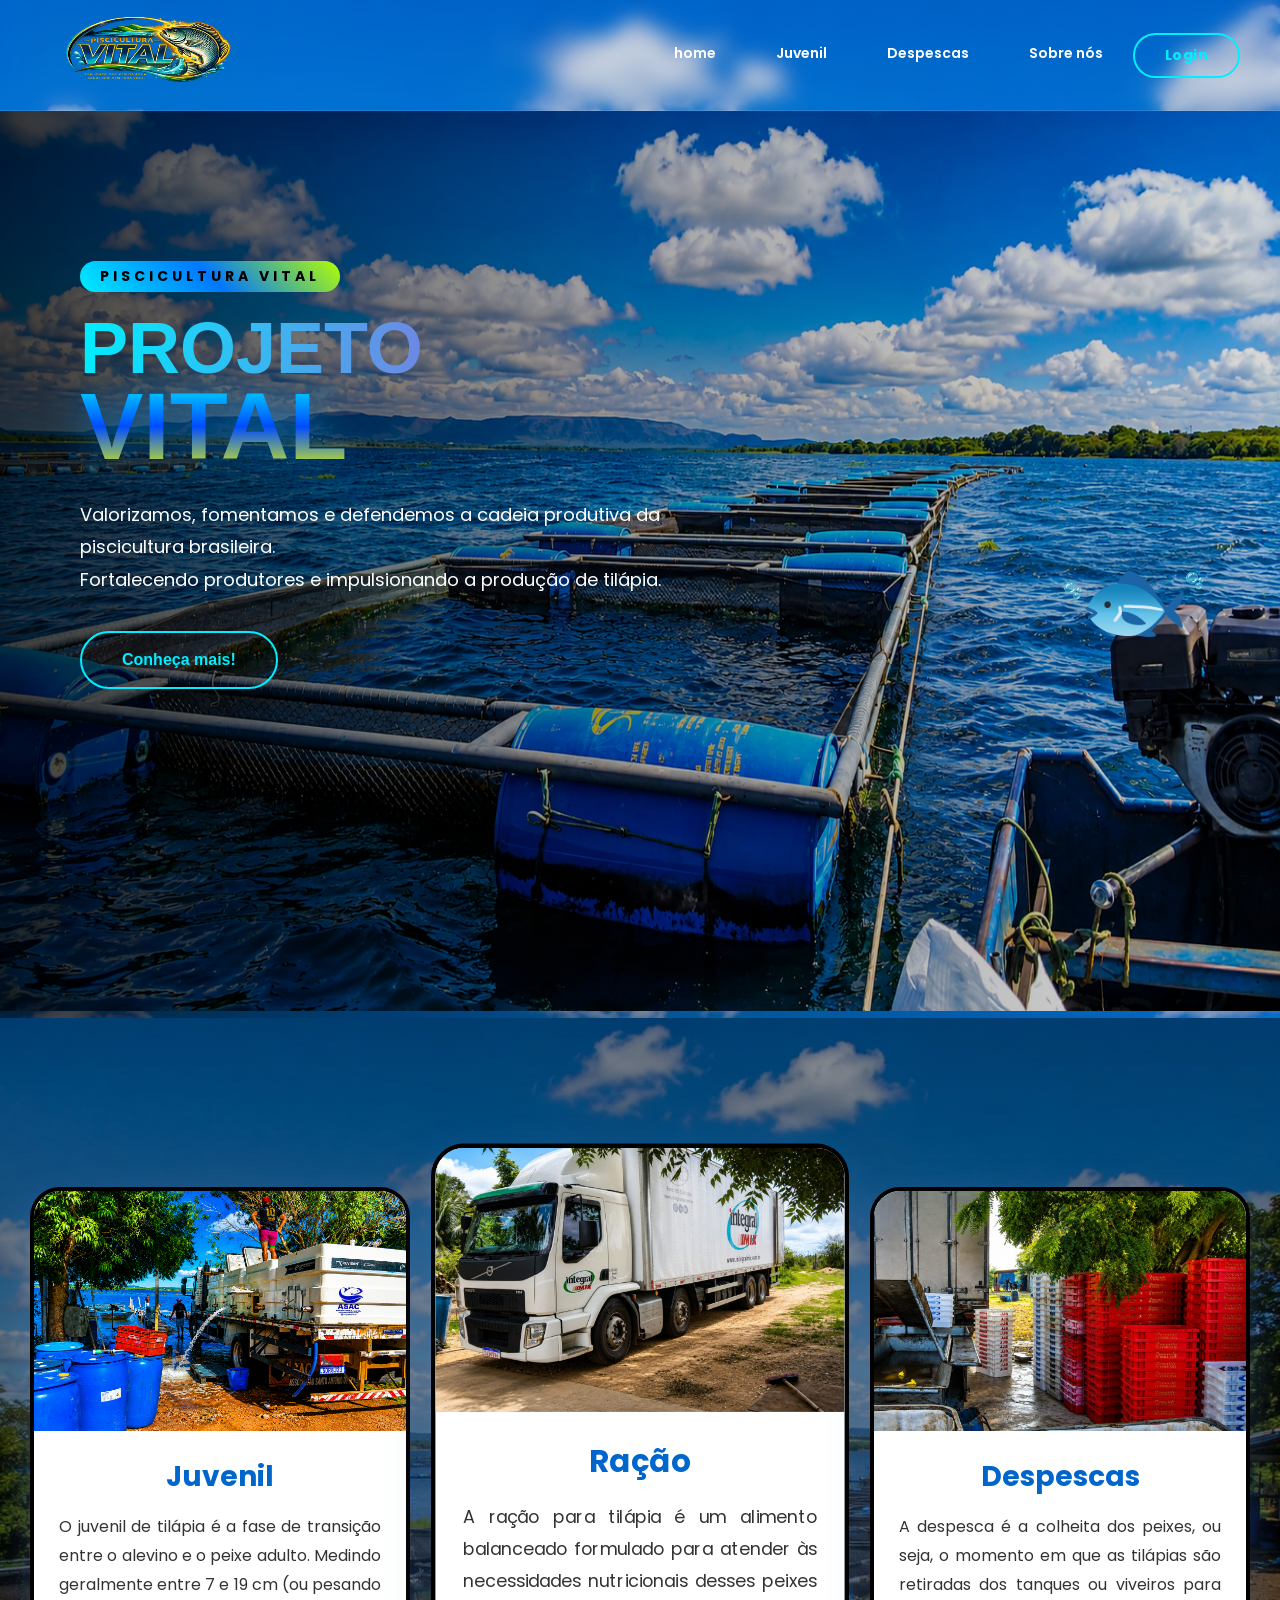
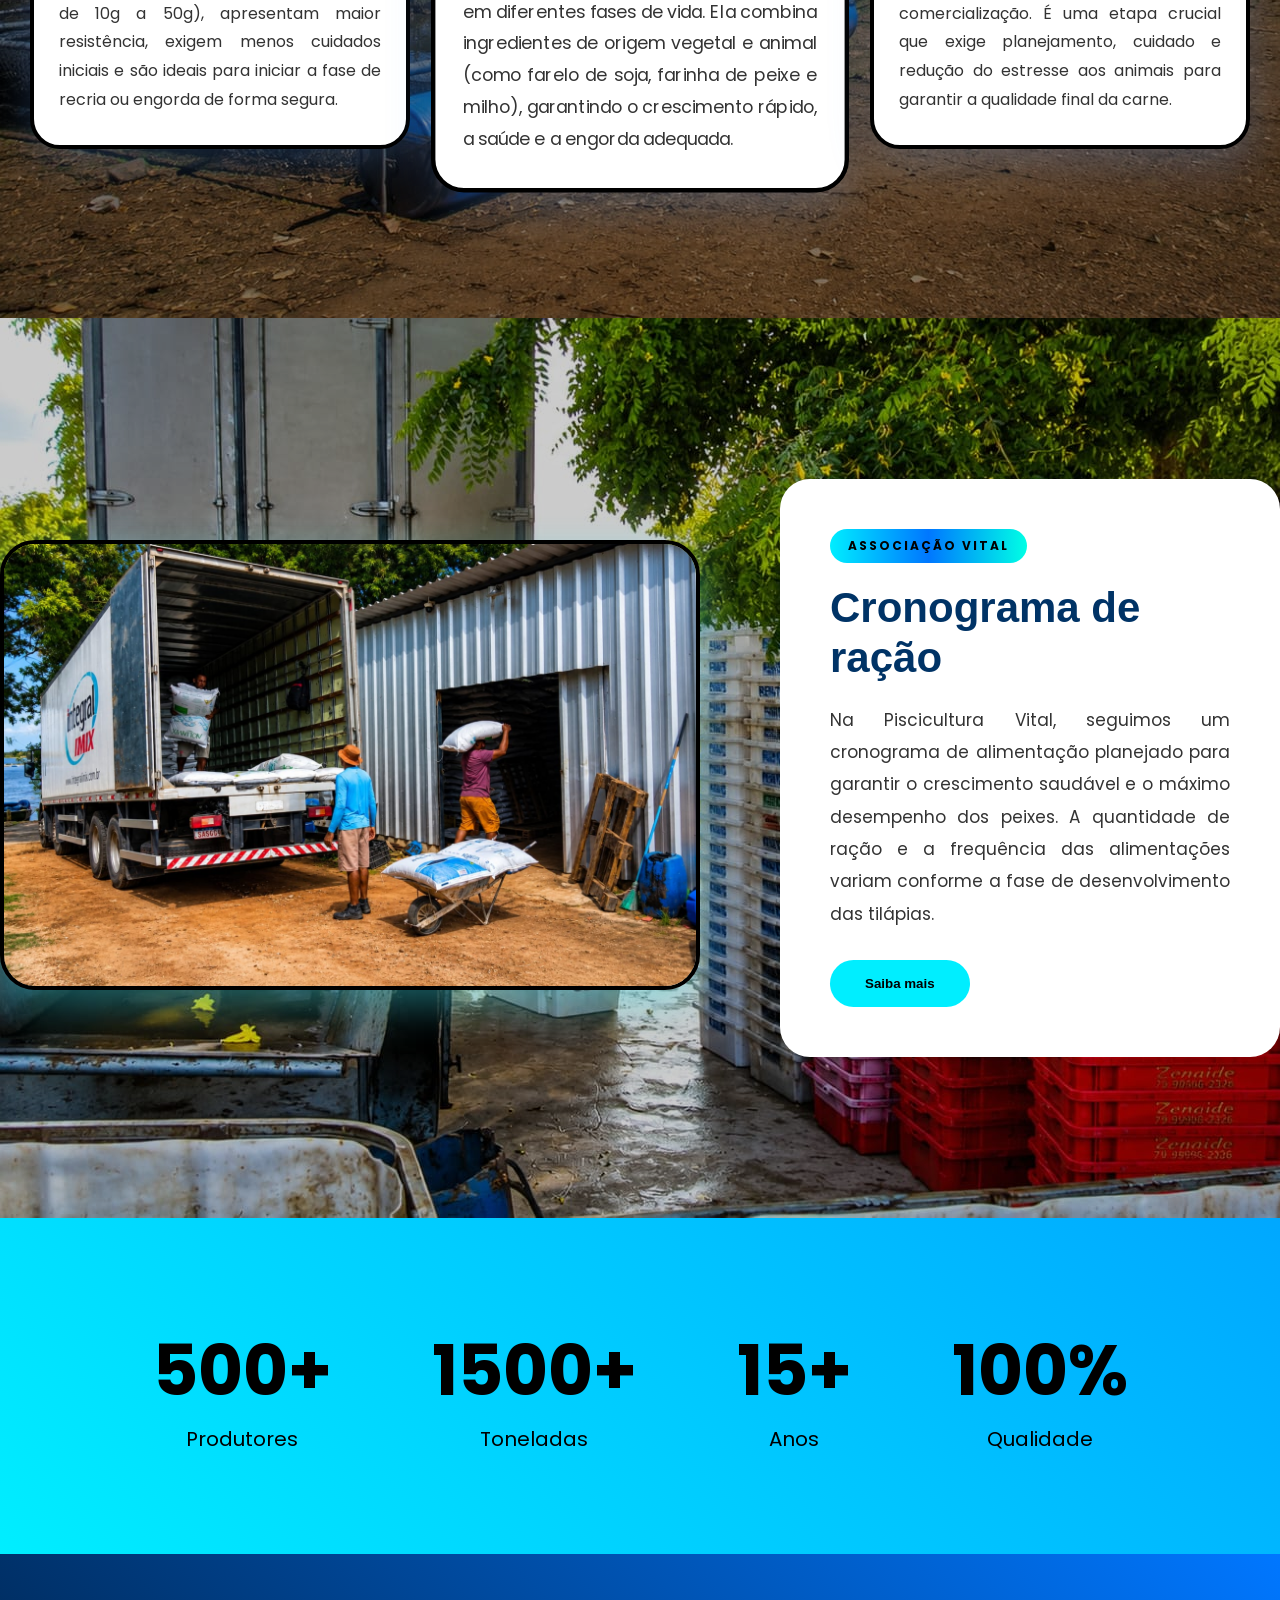
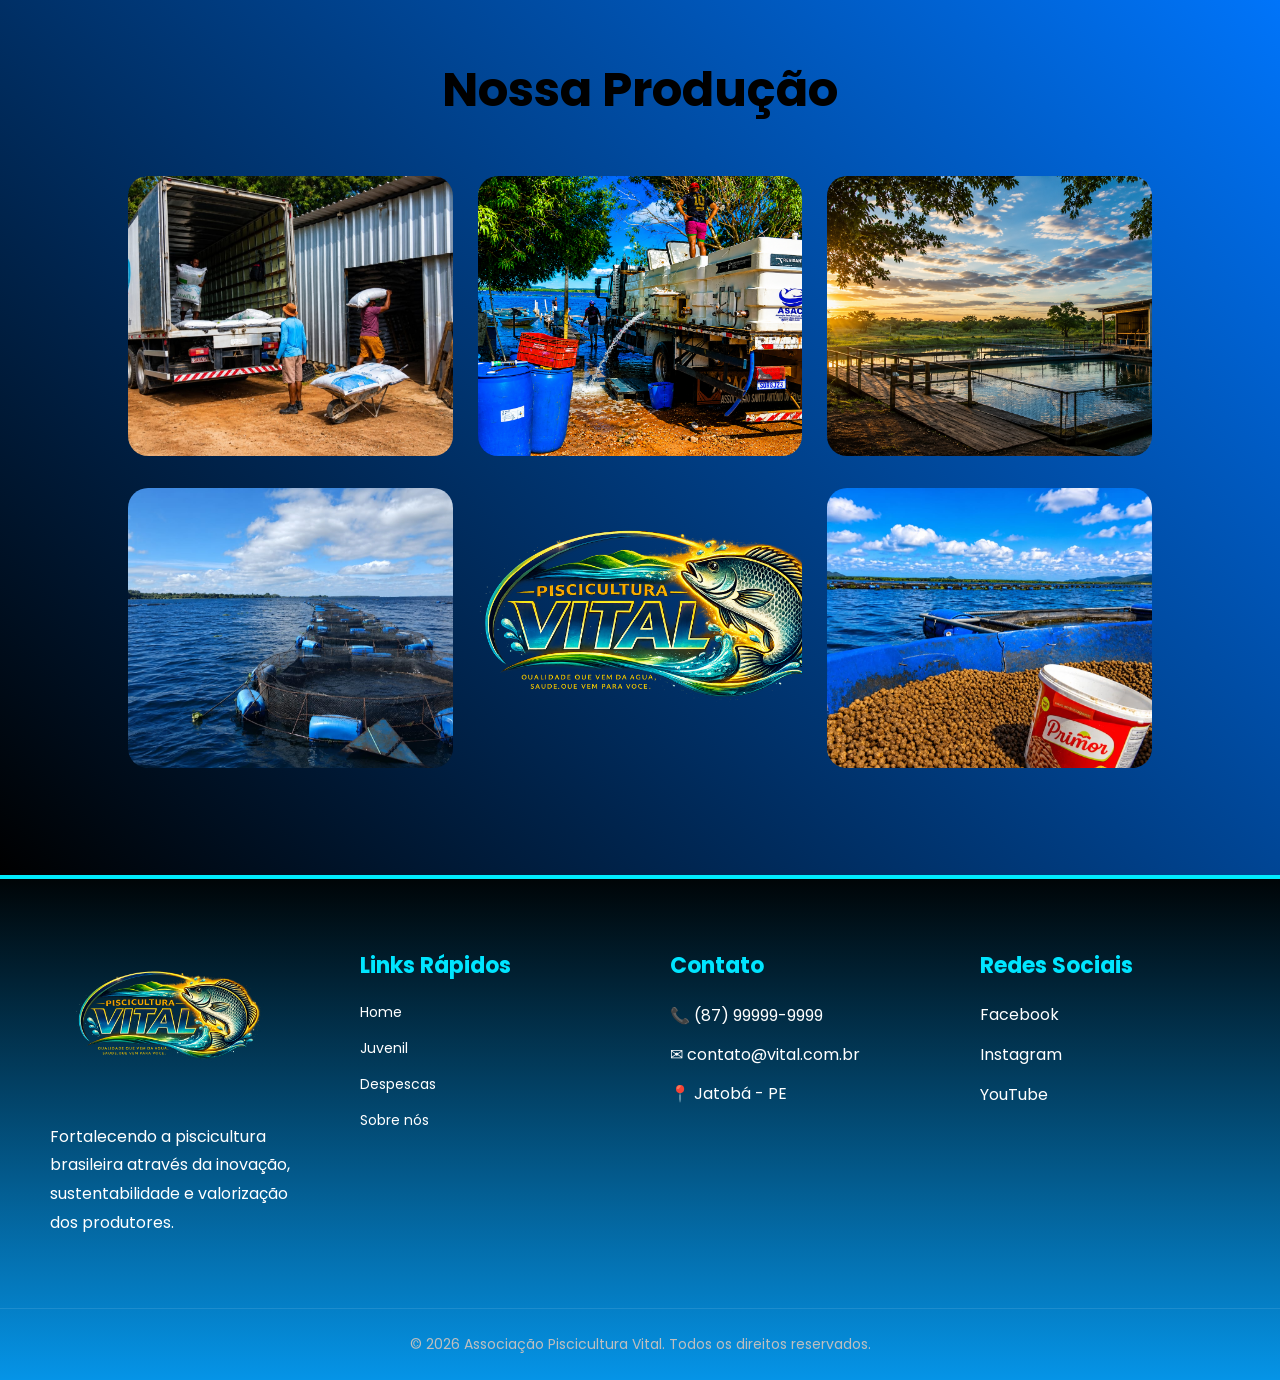
<file: index.html>
<!DOCTYPE html>
<html lang="pt-br">
<head>
    <meta charset="UTF-8">
    <meta name="viewport" content="width=device-width, initial-scale=1.0">
    <link rel="stylesheet" href="css/style.css">
    <script defer src="js/script.js"></script>
    <link rel="preconnect" href="https://fonts.googleapis.com">
    <link rel="preconnect" href="https://fonts.gstatic.com" crossorigin>
    <link href="https://fonts.googleapis.com/css2?family=Poppins:wght@300;400;500;600;700&display=swap" rel="stylesheet">
    <link rel="stylesheet" href="https://unpkg.com/aos@2.3.4/dist/aos.css">
    <script src="https://unpkg.com/aos@2.3.4/dist/aos.js"></script>
    <title>Projeto web</title>
</head>   
           
<body>          
     
    <header class="parte_cima">

        <div class="top_image">

            <img src="img/logo.png" alt="logo">

            <div class="menu">

                <nav>

                    <div data-aos="zoom-in" data-aos-delay="200">

                        <ul>

                            <a href="#"><li>home</li></a>
                            
                            <a href="pages/juvenil.html"><li>Juvenil</li></a>
                            
                            <a href="pages/despescas.html"><li>Despescas</li></a>
                            
                            <a href="pages/sobre nós.html"><li>Sobre nós</li></a>
                           
                            <a href="pages/login.html"><li class="login">Login</li></a>
                            
                            <a href="pages/ajuda.html" class="botao-ajuda" id="botaoAjuda"> <span id="fish">🐟</span>
                           
                            </a>

                        </ul>

                    </div>

                </nav>

            </div>

        </div>

    </header>

    <main class="container">

        <div class="fundo">

            <img src="img/tanques_racao.png" alt="fundo">

        </div>

        <section class="principal">

            <div class="principal_descricao">

                <div data-aos="fade-up" data-aos-delay="400">

                  <span class="subtitulo">PISCICULTURA VITAL</span>
                
                </div>

                <div data-aos="fade-right" data-aos-delay="600">

                    <h1 class="principal_paragrafo">PROJETO</h1>

                </div>
                  
                <div data-aos="fade-left" data-aos-delay="800">

                    <h1 class="vital">VITAL</h1>

                </div>
                   
                <div data-aos="fade-up" data-aos-delay="1000">

                    <p class="Subparagrafo"> Valorizamos, fomentamos e defendemos a cadeia produtiva da piscicultura brasileira.<br>Fortalecendo produtores e impulsionando a produção de tilápia.</p>
                    
                </div>

                <div data-aos="fade-up" data-aos-delay="1200">

                    <a href="pages/login.html"><button class="button_principal">Conheça mais!</button></a>

                </div>

            </div>

        </section>

        <section class="subprincipal" >

            <div data-aos="fade-up" data-aos-delay="200">

                <div class="card" >

                    <a href="pages/juvenil.html">

                        <img src="img/descarga_juvenil.png" alt="Produção">

                        <h3>Juvenil</h3>

                        <p> O juvenil de tilápia é a fase de transição entre o alevino e o peixe adulto. Medindo geralmente entre 7 e 19 cm (ou pesando de 10g a 50g), apresentam maior resistência, exigem menos cuidados iniciais e são ideais para iniciar a fase de recria ou engorda de forma segura.</p>
                
                    </a>

                </div>

            </div>

            <div data-aos="fade-up" data-aos-delay="400">

                <div class="card destaque">

                    <a href="#">

                        <img src="img/caminhao.jpeg" alt="caminhao">

                        <h3>Ração</h3>

                        <p>A ração para tilápia é um alimento balanceado formulado para atender às necessidades nutricionais desses peixes em diferentes fases de vida. Ela combina ingredientes de origem vegetal e animal (como farelo de soja, farinha de peixe e milho), garantindo o crescimento rápido, a saúde e a engorda adequada.</p>

                    </a>

                </div>

            </div>
            
            <div data-aos="fade-up" data-aos-delay="600">
        
                <div class="card">

                    <a href="pages/despescas.html">

                        <img src="img/despesca.jpeg" alt="despesca">

                        <h3>Despescas</h3>

                        <p>A despesca é a colheita dos peixes, ou seja, o momento em que as tilápias são retiradas dos tanques ou viveiros para comercialização. É uma etapa crucial que exige planejamento, cuidado e redução do estresse aos animais para garantir a qualidade final da carne.</p>

                    </a>

                </div>

            </div>

        </section>

        <section class="subprincipal2">

            <div data-aos="fade-right" data-aos-delay="200">

                <div class="caixa_principal">

                    <img src="img/caminhao_racao.jpeg" alt="Ração">

                </div>

            </div>    

            <div data-aos="fade-left" data-aos-delay="600">

                <div class="leitura">

                    <span class="tag">ASSOCIAÇÃO VITAL</span>

                    <h2>Cronograma de ração</h2>

                    <p>Na Piscicultura Vital, seguimos um cronograma de alimentação planejado para garantir o crescimento saudável e o máximo desempenho dos peixes. A quantidade de ração e a frequência das alimentações variam conforme a fase de desenvolvimento das tilápias.</p>
                    
                    <a href="https://www.youtube.com/watch?v=gx2MABUbcpI" target="_blank"><button>Saiba mais</button></a>

                </div>

            </div>

        </section>

        <section class="numeros">

            <div class="numero">

                <h2>500+</h2>

                <span>Produtores</span>

            </div>

            <div class="numero">

                <h2>1500+</h2>

                <span>Toneladas</span>

            </div>

            <div class="numero">

                <h2>15+</h2>

                <span>Anos</span>

            </div>

            <div class="numero">

                <h2>100%</h2>

                <span>Qualidade</span>

            </div>

        </section>
        
        <section class="galeria">

            <h2>Nossa Produção</h2>

            <div data-aos="zoom-in" data-aos-delay="200">

                <div class="grid-galeria">

                    <a href="#"><img src="img/caminhao_racao.jpeg"  alt="caminhao"></a>

                    <a href="#"><img src="img/descarga_juvenil.png" alt="juvenil"></a>  
                     
                    <a href="#"><img src="img/recanto_piscicultura.png" alt="piscicultura"></a>
                    
                    <a href="#"><img src="img/tanques_racao2.jpeg" alt="tanques"></a>

                    <a href="#"><img src="img/logo.png" alt="logo"></a>

                    <a href="#"><img src="img/racoes.jpeg"  alt="racao"></a>

                </div>

            </div>

        </section>

    </main>

    <footer class="footer">

        <section class="footer-container">

            <div class="footer-col">

                <img src="img/logo.png" alt="Logo" class="footer-logo">

                <p>Fortalecendo a piscicultura brasileira através da inovação, sustentabilidade e valorização dos produtores.</p>
                   
            </div>

            <div class="footer-col">

                <h3>Links Rápidos</h3>

                <ul>

                    <li><a href="home.html">Home</a></li>

                    <li><a href="pages/juvenil.html">Juvenil</a></li>

                    <li><a href="pages/despescas.html">Despescas</a></li>

                    <li><a href="pages/sobre nós.html">Sobre nós</a></li>
                    
                </ul>

            </div>

            <div class="footer-col">

                <h3>Contato</h3>

                <p>📞 (87) 99999-9999</p>

                <p>✉ contato@vital.com.br</p>

                <p>📍 Jatobá - PE</p>

            </div>

            <div class="footer-col">

                <h3>Redes Sociais</h3>

                <div class="social">

                    <a href="https://www.facebook.com/vitalpiscicultura" target="_blank">Facebook</a>

                    <a href="https://www.instagram.com/vitalpiscicultura" target="_blank">Instagram</a>

                    <a href="https://www.youtube.com/vitalpiscicultura" target="_blank">YouTube</a>

                </div>

            </div>

        </section>

        <section class="footer-bottom">

            &copy; 2026 Associação Piscicultura Vital. Todos os direitos reservados.

        </section>

    </footer>
    
</body>
</html>
</file>
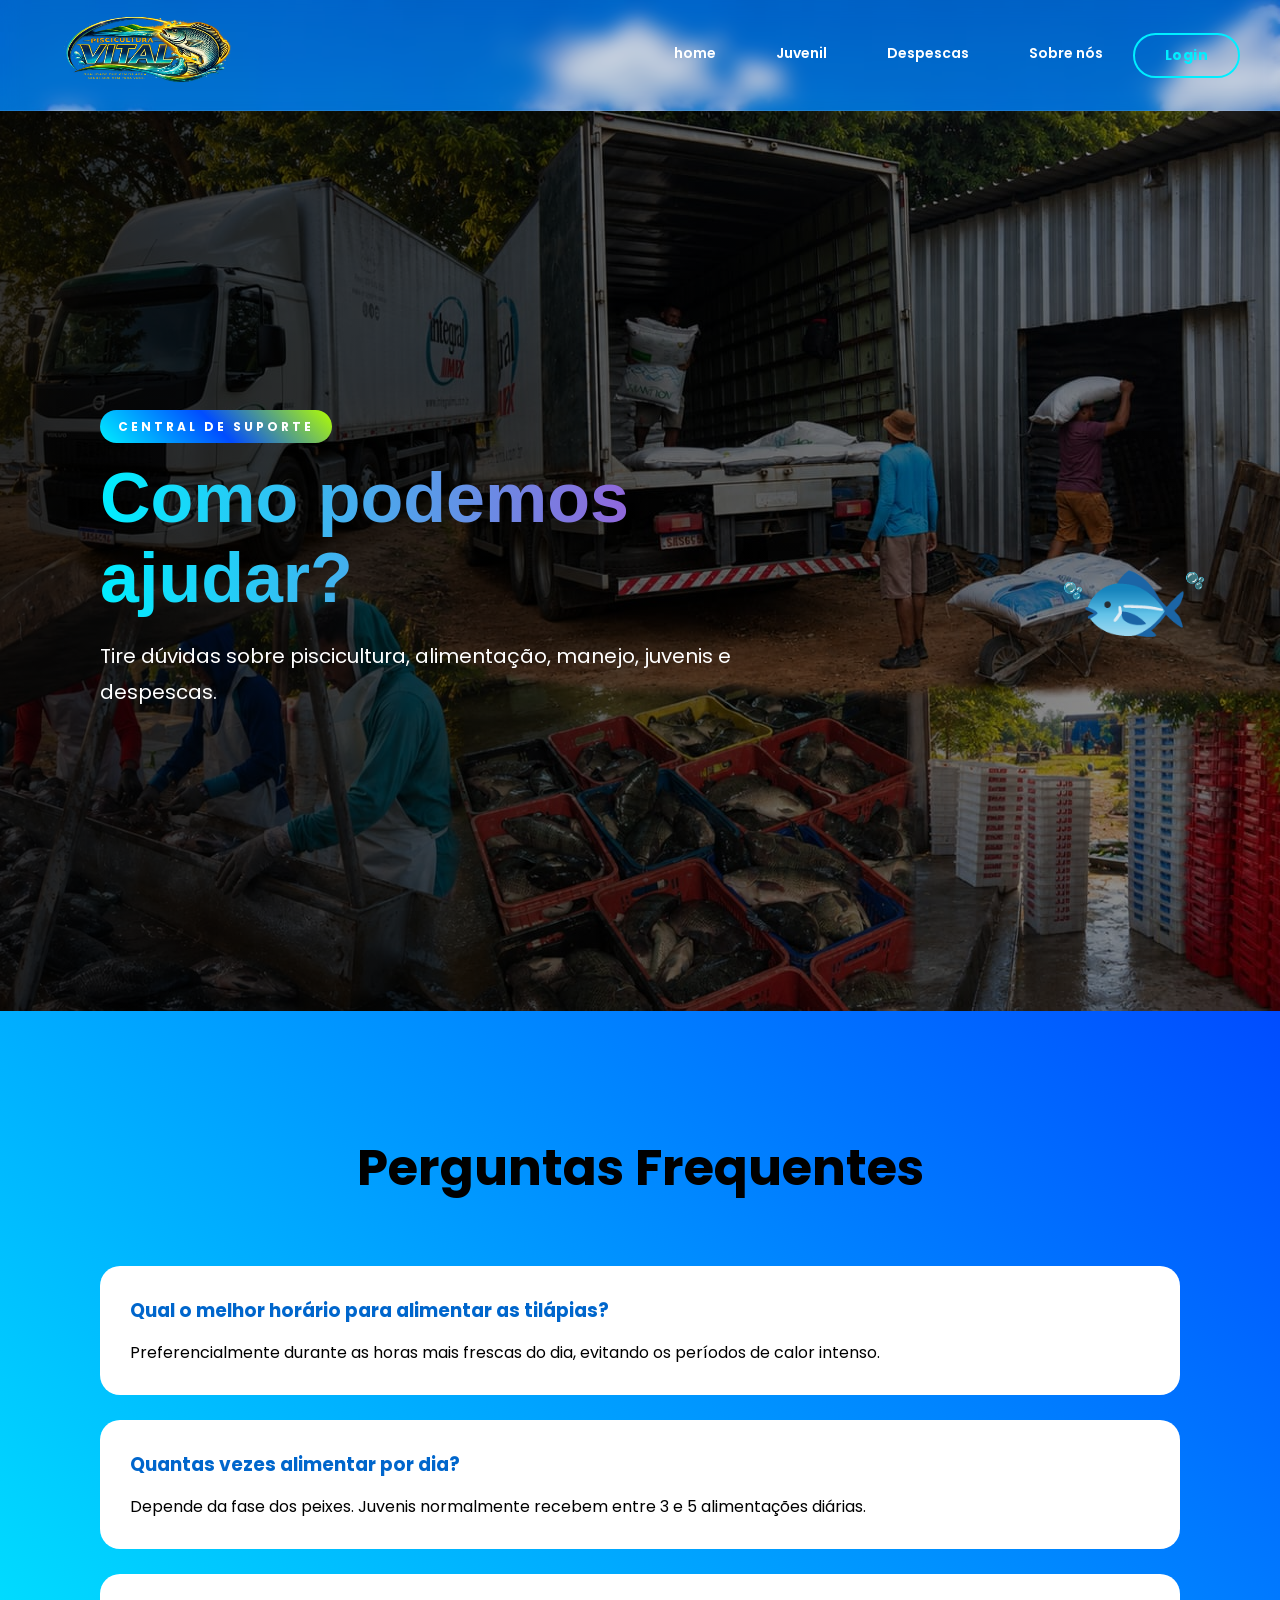
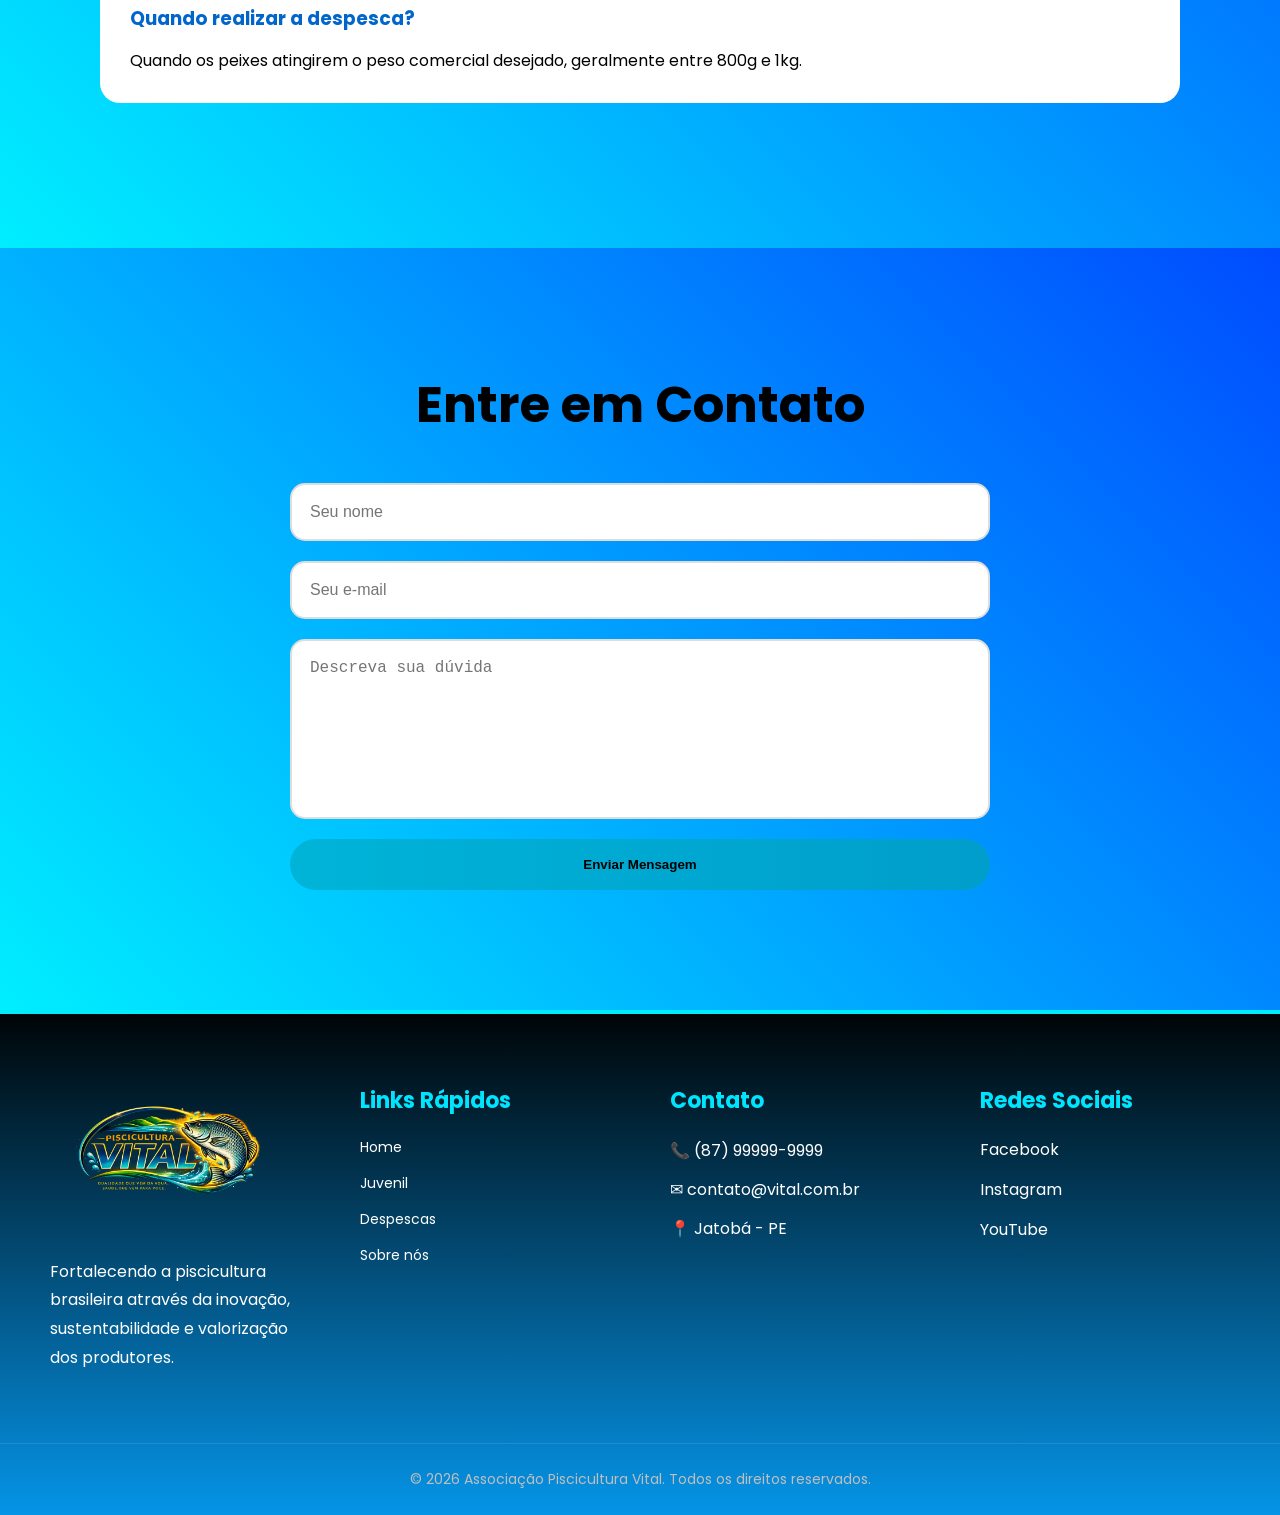
<file: pages/ajuda.html>
<!DOCTYPE html>
<html lang="pt-br">
<head>
    <meta charset="UTF-8">
    <meta name="viewport" content="width=device-width, initial-scale=1.0">
    <link rel="stylesheet" href="../css/style.css">
    <script defer src="../js/script.js"></script>
    <link rel="preconnect" href="https://fonts.googleapis.com">
    <link rel="preconnect" href="https://fonts.gstatic.com" crossorigin>
    <link href="https://fonts.googleapis.com/css2?family=Poppins:wght@300;400;500;600;700&display=swap" rel="stylesheet">
    <link rel="stylesheet" href="https://unpkg.com/aos@2.3.4/dist/aos.css">
    <script src="https://unpkg.com/aos@2.3.4/dist/aos.js"></script>
    <title>Projeto web</title>
</head>

<body>

    <header class="parte_cima">

        <div class="top_image">

            <img src="../img/logo.png" alt="Logo">

            <div class="menu">

                <nav>

                    <div data-aos="zoom-in" data-aos-delay="200">

                        <ul>

                            <a href="../index.html"> <li>home</li> </a>

                            <a href="../pages/juvenil.html"><li>Juvenil</li></a>
                            
                            <a href="../pages/despescas.html"><li>Despescas</li> </a>
                                    
                            <a href="../pages/sobre nós.html"> <li>Sobre nós</li>  </a>
                        
                            <a href="../pages/login.html"><li class="login">Login</li> </a>
                            
                            <a href="../pages/ajuda.html" class="botao-ajuda" id="botaoAjuda"><span id="fish">🐟</span></a>

                        </ul>

                    </div>

                </nav>

            </div>

        </div>

    </header>

    <main>

        <section class="banner-ajuda">

            <div class="overlay-ajuda"></div>

            <div class="texto-ajuda">

                <div data-aos="zoom-in" data-aos-delay="400">

                    <span>CENTRAL DE SUPORTE</span>

                </div>
                
                <div data-aos="fade-right" data-aos-delay="600">

                    <h1>Como podemos ajudar?</h1>

                </div>
                
                <div data-aos="fade-left" data-aos-delay="800">

                    <p>Tire dúvidas sobre piscicultura, alimentação, manejo, juvenis e despescas.</p>

                </div>    
                    
            </div>

        </section>

        <section class="faq">

            <div data-aos="zoom-in" data-aos-delay="200">

              <h2>Perguntas Frequentes</h2>

            </div>

            <div class="faq-container">

                <div data-aos="zoom-in" data-aos-delay="400">

                    <div class="faq-item">

                        <h3>Qual o melhor horário para alimentar as tilápias?</h3>

                        <p>Preferencialmente durante as horas mais frescas do dia, evitando os períodos de calor intenso.</p>

                    </div>

                </div>
                
                <div data-aos="zoom-in" data-aos-delay="600">

                    <div class="faq-item">

                        <h3>Quantas vezes alimentar por dia?</h3>

                        <p>Depende da fase dos peixes. Juvenis normalmente recebem entre 3 e 5 alimentações diárias.</p>
                        
                    </div>

                </div>
                
                <div data-aos="zoom-in" data-aos-delay="800">

                    <div class="faq-item">

                        <h3>Quando realizar a despesca?</h3>

                        <p>Quando os peixes atingirem o peso comercial desejado, geralmente entre 800g e 1kg.</p>

                    </div>

                </div>    

            </div>

        </section>

        <section class="contato-ajuda">

            <h2>Entre em Contato</h2>

            <form>

                <input type="text" placeholder="Seu nome" required>

                <input type="email" placeholder="Seu e-mail" required>

                <textarea placeholder="Descreva sua dúvida" required></textarea>

                <button type="submit">Enviar Mensagem</button>

            </form>

        </section>

    </main>

    <footer class="footer">

        <div class="footer-container">

            <div class="footer-col">

                <img src="../img/logo.png" alt="Logo" class="footer-logo">

                <p>Fortalecendo a piscicultura brasileira através da inovação, sustentabilidade e valorização dos produtores.</p>
                
            </div>

            <div class="footer-col">

                <h3>Links Rápidos</h3>

                <ul>

                    <li><a href="../index.html">Home</a></li>

                    <li><a href="../pages/juvenil.html">Juvenil</a></li>

                    <li><a href="../pages/despescas.html">Despescas</a></li>

                    <li><a href="../pages/sobre nós.html">Sobre nós</a></li>

                </ul>

            </div>

            <div class="footer-col">

                <h3>Contato</h3>

                <p>📞 (87) 99999-9999</p>

                <p>✉ contato@vital.com.br</p>

                <p>📍 Jatobá - PE</p>

            </div>

            <div class="footer-col">

                <h3>Redes Sociais</h3>

                <div class="social">

                    <a href="https://www.facebook.com/vitalpiscicultura" target="_blank">Facebook</a>

                    <a href="https://www.instagram.com/vitalpiscicultura" target="_blank">Instagram</a>

                    <a href="https://www.youtube.com/vitalpiscicultura" target="_blank">YouTube</a>

                </div>

            </div>

        </div>

        <div class="footer-bottom">

            &copy; 2026 Associação Piscicultura Vital. Todos os direitos reservados.

        </div>

    </footer>

</body>
</html>
</file>
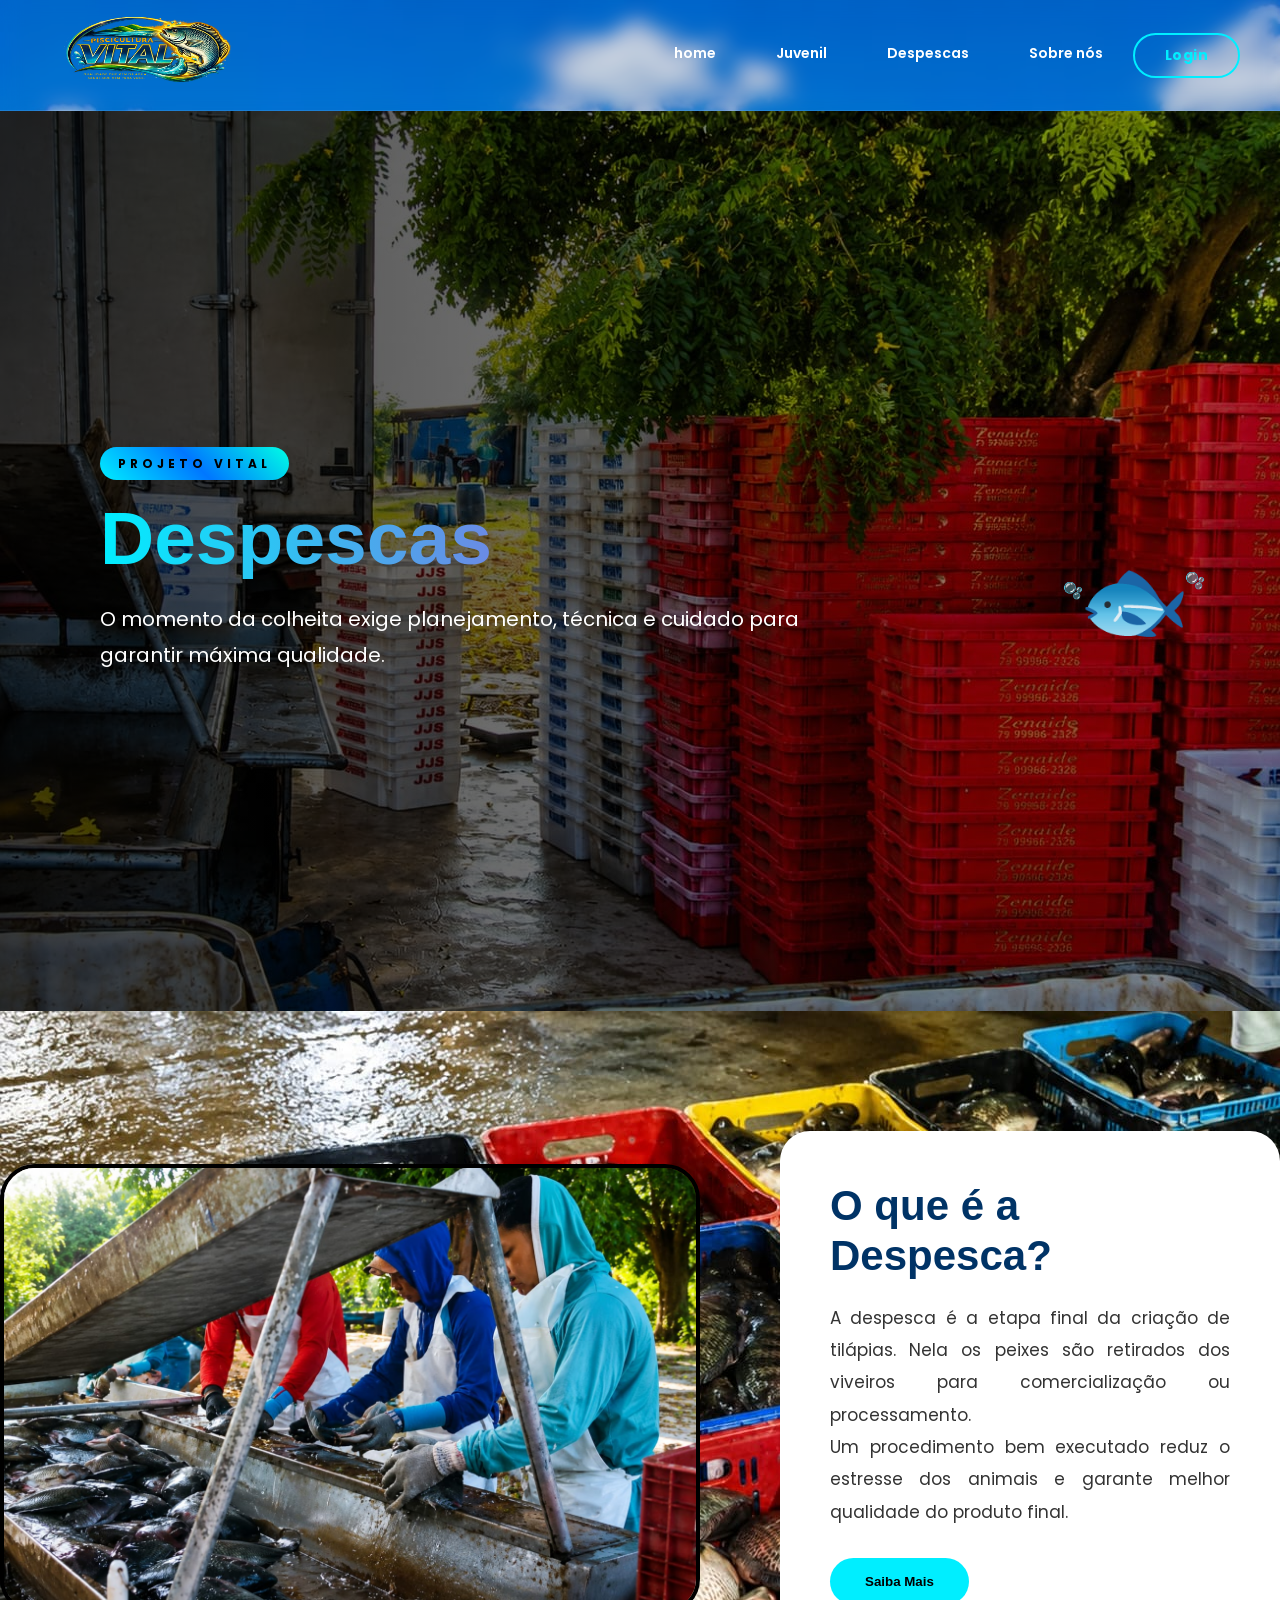
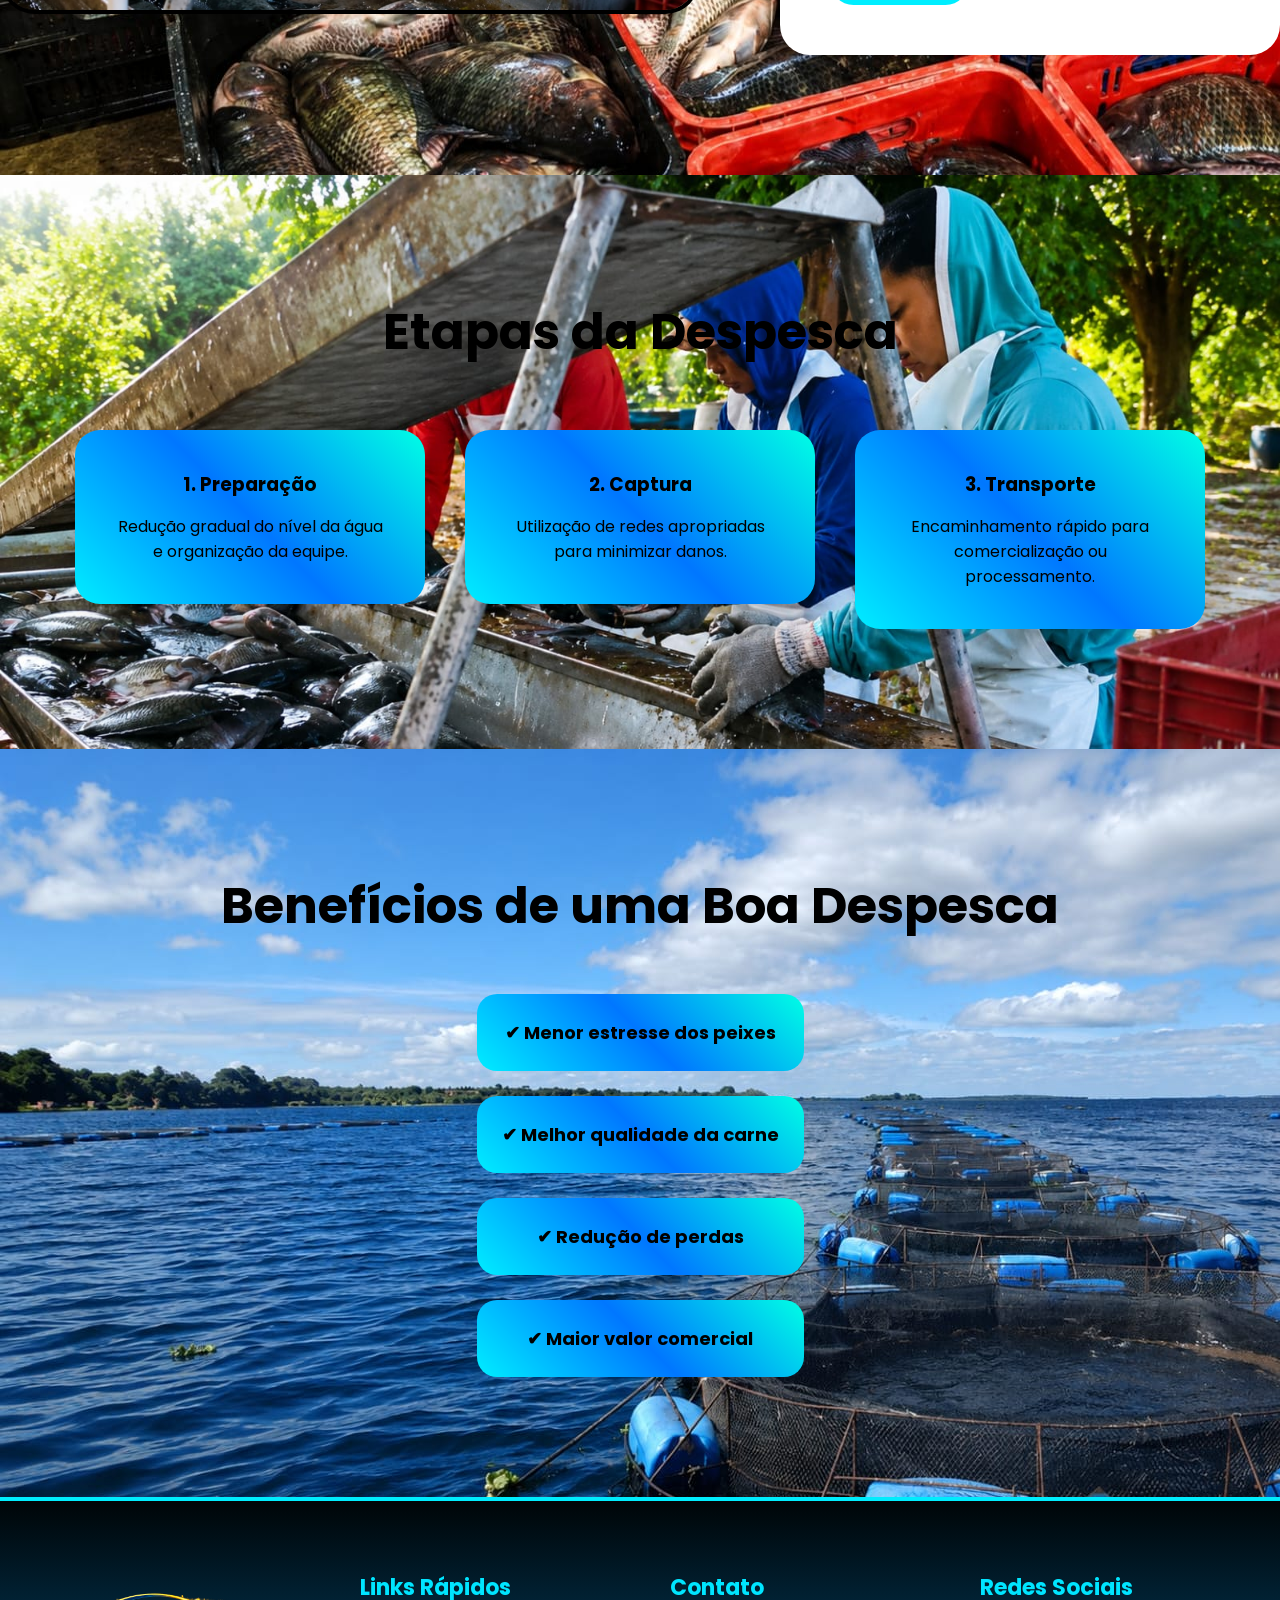
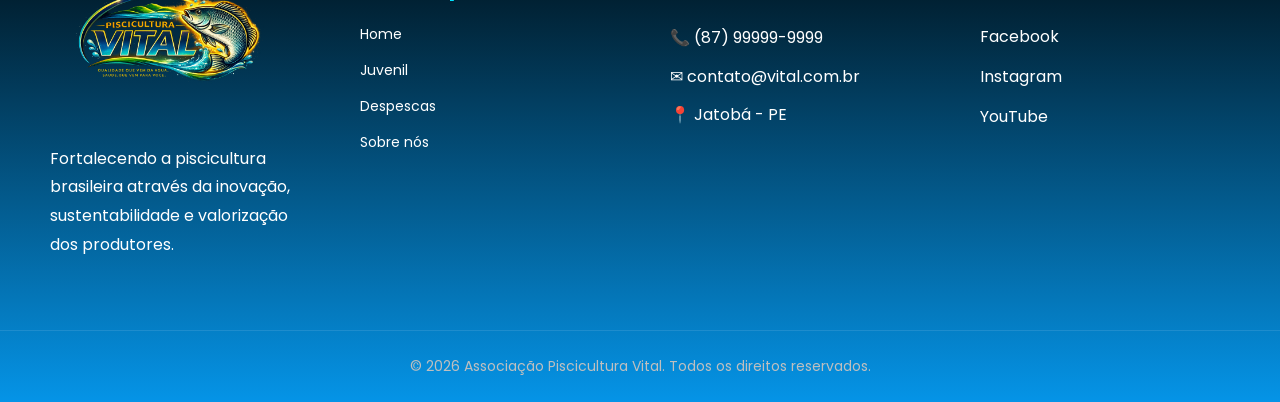
<file: pages/despescas.html>
<!DOCTYPE html>
<html lang="pt-br">
<head>
    <meta charset="UTF-8">
    <meta name="viewport" content="width=device-width, initial-scale=1.0">
    <link rel="stylesheet" href="../css/style.css">
    <script defer src="../js/script.js"></script>
    <link rel="preconnect" href="https://fonts.googleapis.com">
    <link rel="preconnect" href="https://fonts.gstatic.com" crossorigin>
    <link href="https://fonts.googleapis.com/css2?family=Poppins:wght@300;400;500;600;700&display=swap" rel="stylesheet">
    <link rel="stylesheet" href="https://unpkg.com/aos@2.3.4/dist/aos.css">
    <script src="https://unpkg.com/aos@2.3.4/dist/aos.js"></script>
    <title>Projeto web</title>
</head>

<body>

    <header class="parte_cima">

        <div class="top_image">

            <img src="../img/logo.png" alt="Logo">

            <div class="menu">

                <nav>

                    <div data-aos="zoom-in" data-aos-delay="200">

                        <ul>

                            <a href="../index.html"><li>home</li></a>
                            
                            <a href="../pages/juvenil.html"><li>Juvenil</li></a>
                            
                            <a href="../pages/despescas.html"><li>Despescas</li></a>
                            
                            <a href="../pages/sobre nós.html"><li>Sobre nós</li></a>
                            
                            <a href="../pages/login.html"><li class="login">Login</li></a>
                            
                            <a href="../pages/ajuda.html" class="botao-ajuda" id="botaoAjuda"><span id="fish">🐟</span></a>

                        </ul>

                    </div>

                </nav>

            </div>

        </div>

    </header>

    <main>

        <section class="banner-despesca">

            <div class="overlay-despesca"></div>

            <div class="texto-banner-despesca">

                <div data-aos="fade-up" data-aos-delay="200">    

                    <span>PROJETO VITAL</span>

                </div>

                <div data-aos="fade-right" data-aos-delay="400">   

                    <h1>Despescas</h1>

                </div> 

                <div data-aos="fade-left" data-aos-delay="600">

                    <p>O momento da colheita exige planejamento, técnica e cuidado para garantir máxima qualidade.</p>
                    
                </div>

            </div>

        </section>

        <section class="sobre-despesca">

            <div data-aos="fade-right" data-aos-delay="200">

                <div class="imagem-despesca">

                    <img src="../img/cortadores_despesca.jpeg" alt="cortadores">

                </div>

            </div>

            <div data-aos="fade-left" data-aos-delay="400">

                <div class="texto-despesca">

                    <h2>O que é a Despesca?</h2>

                    <p>A despesca é a etapa final da criação de tilápias. Nela os peixes são retirados dos viveiros para comercialização ou processamento.</p>
                        
                    <p>Um procedimento bem executado reduz o estresse dos animais e garante melhor qualidade do produto final.</p>
                    
                    <a href="https://www.youtube.com/watch?v=WZ0cW0dD7WU" target="_blank"><button>Saiba Mais</button></a>

                </div>

            </div>    

        </section>

        <section class="processo-despesca">

            <div data-aos="fade-up" data-aos-delay="200">

            <h2>Etapas da Despesca</h2>

            </div>

            <div class="cards-processo">

                <div data-aos="zoom-in-up" data-aos-delay="400">

                    <div class="etapa">

                        <h3>1. Preparação</h3>

                        <p>Redução gradual do nível da água e organização da equipe.</p>
                            
                    </div>

                </div>

                <div data-aos="zoom-in-up" data-aos-delay="600">    

                    <div class="etapa">

                        <h3>2. Captura</h3>

                        <p>Utilização de redes apropriadas para minimizar danos.</p>
                            
                    </div>

                </div>

                <div data-aos="zoom-in-up" data-aos-delay="800">    

                    <div class="etapa">

                        <h3>3. Transporte</h3>

                        <p> Encaminhamento rápido para comercialização ou processamento.</p>
                        
                    </div>

                </div>    

            </div>

        </section>

        <section class="beneficios-despesca">

            <div data-aos="fade-up" data-aos-delay="200">

            <h2>Benefícios de uma Boa Despesca</h2>

            </div>

            <div class="beneficios-grid">

                <div data-aos="zoom-in-up" data-aos-delay="400">

                    <div class="beneficio">

                        ✔ Menor estresse dos peixes

                    </div>

                </div>

                <div data-aos="zoom-in-up" data-aos-delay="600">    

                    <div class="beneficio">

                        ✔ Melhor qualidade da carne

                    </div>

                </div>

                <div data-aos="zoom-in-up" data-aos-delay="800">   

                    <div class="beneficio">

                        ✔ Redução de perdas

                    </div>

                </div> 

                <div data-aos="zoom-in-up" data-aos-delay="1000"> 

                    <div class="beneficio">

                        ✔ Maior valor comercial

                    </div>

                </div>    

            </div>

        </section>

    </main>

    <footer class="footer">

        <div class="footer-container">

            <div class="footer-col">

                <img src="../img/logo.png" alt="Logo" class="footer-logo">

                <p>Fortalecendo a piscicultura brasileira através da inovação, sustentabilidade e valorização dos produtores.</p>
                   
            </div>

            <div class="footer-col">

                <h3>Links Rápidos</h3>

                <ul>

                    <li><a href="index.html">Home</a></li>

                    <li><a href="juvenil.html">Juvenil</a></li>

                    <li><a href="despescas.html">Despescas</a></li>

                    <li><a href="sobre.html">Sobre nós</a></li>
                    
                </ul>

            </div>

            <div class="footer-col">

                <h3>Contato</h3>

                <p>📞 (87) 99999-9999</p>

                <p>✉ contato@vital.com.br</p>

                <p>📍 Jatobá - PE</p>

            </div>

            <div class="footer-col">

                <h3>Redes Sociais</h3>

                <div class="social">

                    <a href="https://www.facebook.com/vitalpiscicultura" target="_blank">Facebook</a>

                    <a href="https://www.instagram.com/vitalpiscicultura" target="_blank">Instagram</a>

                    <a href="https://www.youtube.com/vitalpiscicultura" target="_blank">YouTube</a>

                </div>

            </div>

        </div>

        <div class="footer-bottom">

            &copy; 2026 Associação Piscicultura Vital. Todos os direitos reservados.

        </div>

    </footer>

</body>
</html>
</file>
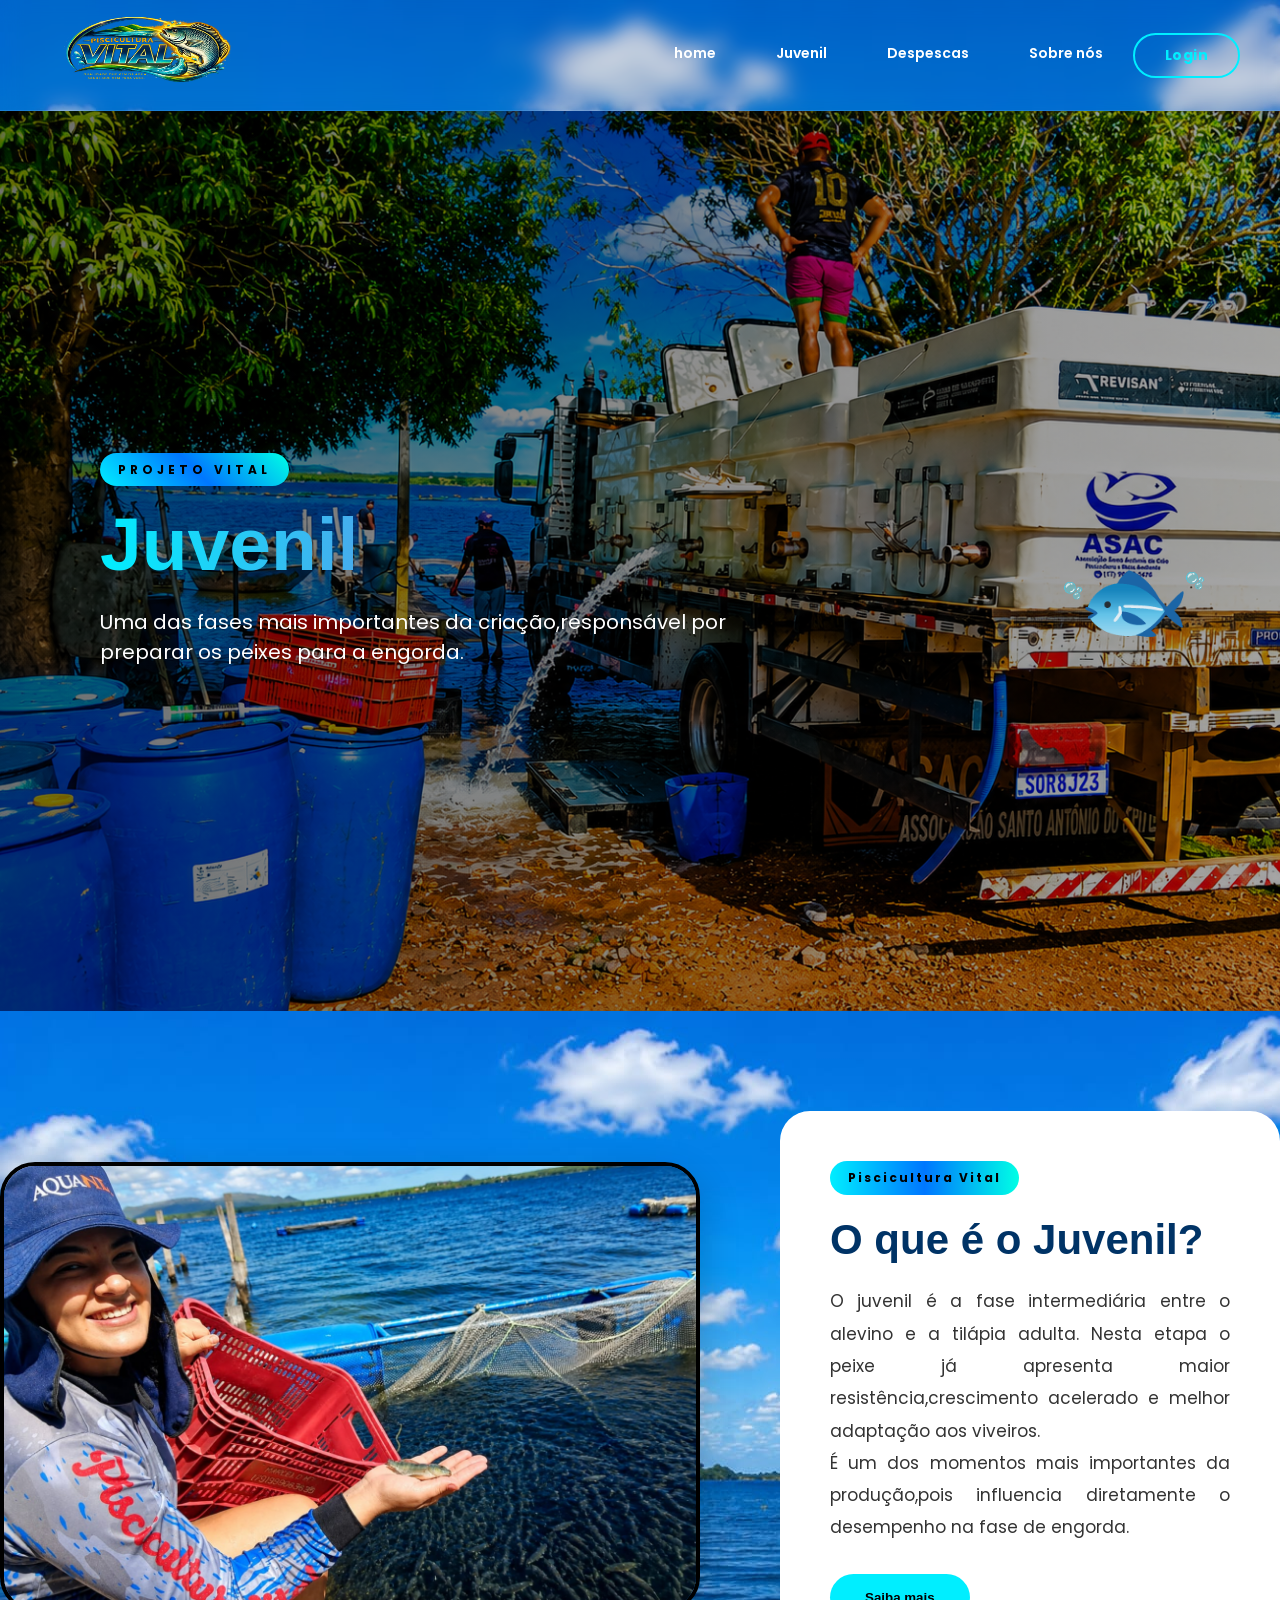
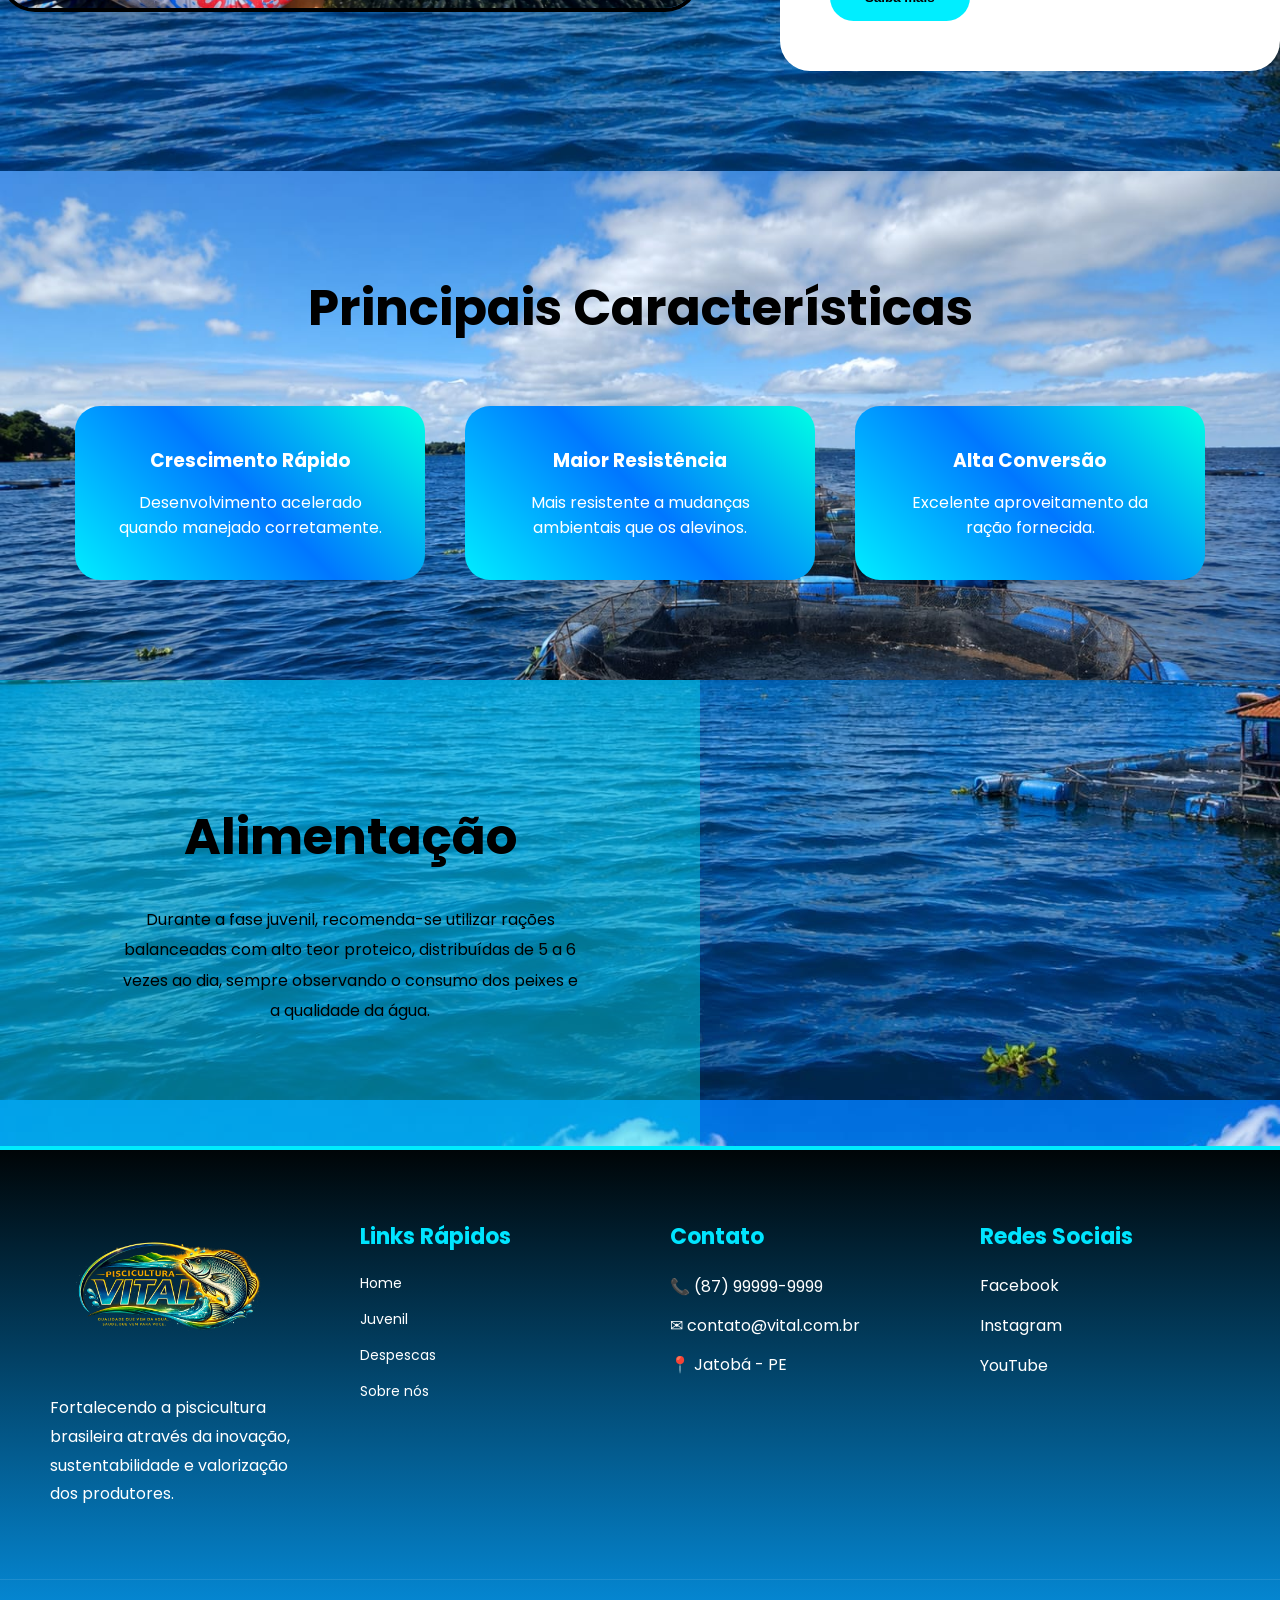
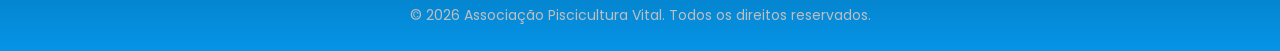
<file: pages/juvenil.html>
<!DOCTYPE html>
<html lang="pt-br">
<head>
    <meta charset="UTF-8">
    <meta name="viewport" content="width=device-width, initial-scale=1.0">
    <link rel="stylesheet" href="../css/style.css">
    <script defer src="../js/script.js"></script>
    <link rel="preconnect" href="https://fonts.googleapis.com">
    <link rel="preconnect" href="https://fonts.gstatic.com" crossorigin>
    <link href="https://fonts.googleapis.com/css2?family=Poppins:wght@300;400;500;600;700&display=swap" rel="stylesheet">
    <link rel="stylesheet" href="https://unpkg.com/aos@2.3.4/dist/aos.css">
    <script src="https://unpkg.com/aos@2.3.4/dist/aos.js"></script>
    <title>Projeto web</title>
</head>

<body>

    <header class="parte_cima">

        <div class="top_image">

            <img src="../img/logo.png" alt="Logo">

            <div class="menu">

                <nav>

                    <div data-aos="zoom-in" data-aos-delay="200">

                        <ul>

                            <a href="../index.html"> <li>home</li> </a>

                            <a href="../pages/juvenil.html"><li>Juvenil</li></a>
                            
                            <a href="../pages/despescas.html"><li>Despescas</li> </a>
                                    
                            <a href="../pages/sobre nós.html"> <li>Sobre nós</li>  </a>
                        
                            <a href="../pages/login.html"><li class="login">Login</li> </a>
                            
                            <a href="../pages/ajuda.html" class="botao-ajuda" id="botaoAjuda"><span id="fish">🐟</span></a>
                                
                        </ul>

                    </div>

                </nav>

            </div>

        </div>
        
    </header>

    <main>

        <section class="banner-juvenil">

            <div class="overlay-juvenil"></div>  

            <div class="texto-banner-juvenil">

                <div data-aos="zoom-in" data-aos-delay="200">

                    <span>PROJETO VITAL</span>

                </div>

                <div data-aos="fade-right" data-aos-delay="400">

                    <h1>Juvenil</h1>

                </div>

                <div data-aos="fade-left" data-aos-delay="600">    

                    <p>Uma das fases mais importantes da criação,responsável por preparar os peixes para a engorda.</p>
                     
                </div>

            </div>

        </section>

        <section class="sobre-juvenil">

            <div data-aos="fade-right" data-aos-delay="200">

                <div class="imagem-juvenil">

                    <img src="../img/funcionaria_peixe_mao.jpeg" alt="peixe_mao">

                </div>

            </div>    

            <div data-aos="fade-left" data-aos-delay="600">

                <div class="texto-juvenil">

                    <span class="tag">Piscicultura Vital</span>

                    <h2>O que é o Juvenil?</h2>

                    <p>O juvenil é a fase intermediária entre o alevino e a tilápia adulta. Nesta etapa o peixe já apresenta maior resistência,crescimento acelerado e melhor adaptação aos viveiros.</p>

                    <p>É um dos momentos mais importantes da produção,pois influencia diretamente o desempenho na fase de engorda.</p>

                    <a href="https://www.youtube.com/watch?v=Mv9g3I4HVXM" target="_blank"><button class="button-juvenil">Saiba mais</button></a>

                </div>

            </div>

        </section>

        <section class="vantagens">

            <h2>Principais Características</h2>

            <div class="cards-vantagens">

                <div data-aos="zoom-in-up" data-aos-delay="200">

                    <div class="vantagem">

                        <h3>Crescimento Rápido</h3>

                        <p>Desenvolvimento acelerado quando manejado corretamente.</p>
                            
                    </div>

                </div>

                <div data-aos="zoom-in-up" data-aos-delay="400">

                    <div class="vantagem">

                        <h3>Maior Resistência</h3>

                        <p>Mais resistente a mudanças ambientais que os alevinos.</p>
                            
                    </div>

                </div>
                
                <div data-aos="zoom-in-up" data-aos-delay="600">

                    <div class="vantagem">

                        <h3>Alta Conversão</h3>

                        <p>Excelente aproveitamento da ração fornecida.</p>
                            
                    </div>

                </div>    

            </div>

        </section>

        <section class="alimentacao-juvenil">

            <div data-aos="fade-right" data-aos-delay="200">
            
                <h2>Alimentação</h2>

            </div>  
            
            <div data-aos="fade-left" data-aos-delay="400">

                <p>Durante a fase juvenil, recomenda-se utilizar rações balanceadas com alto teor proteico, distribuídas de 5 a 6 vezes ao dia, sempre observando o consumo dos peixes e a qualidade da água.</p>

            </div>   

            <iframe src="https://www.youtube.com/embed/Mv9g3I4HVXM" frameborder="0" allow="accelerometer; autoplay; clipboard-write; encrypted-media; gyroscope; picture-in-picture" allowfullscreen></iframe>

        </section>

    </main>

    <footer class="footer">

        <section class="footer-container">

            <div class="footer-col">

                <img src="../img/logo.png" alt="Logo" class="footer-logo">

                <p>Fortalecendo a piscicultura brasileira através da inovação, sustentabilidade e valorização dos produtores.</p> 
                    
            </div>

            <div class="footer-col">

                <h3>Links Rápidos</h3>

                <ul>

                    <li><a href="home.html">Home</a></li>

                    <li><a href="pages/juvenil.html">Juvenil</a></li>

                    <li><a href="pages/despescas.html">Despescas</a></li>

                    <li><a href="pages/sobre nós.html">Sobre nós</a></li>
                    
                </ul>

            </div>

            <div class="footer-col">

                <h3>Contato</h3>

                <p>📞 (87) 99999-9999</p>

                <p>✉ contato@vital.com.br</p>

                <p>📍 Jatobá - PE</p>

            </div>

            <div class="footer-col">

                <h3>Redes Sociais</h3>

                <div class="social">

                    <a href="https://www.facebook.com/vitalpiscicultura" target="_blank">Facebook</a>

                    <a href="https://www.instagram.com/vitalpiscicultura" target="_blank">Instagram</a>

                    <a href="https://www.youtube.com/vitalpiscicultura" target="_blank">YouTube</a>

                </div>

            </div>

        </section>

        <section class="footer-bottom">

            &copy; 2026 Associação Piscicultura Vital. Todos os direitos reservados.

        </section>

    </footer>

</body>
</html>
</file>
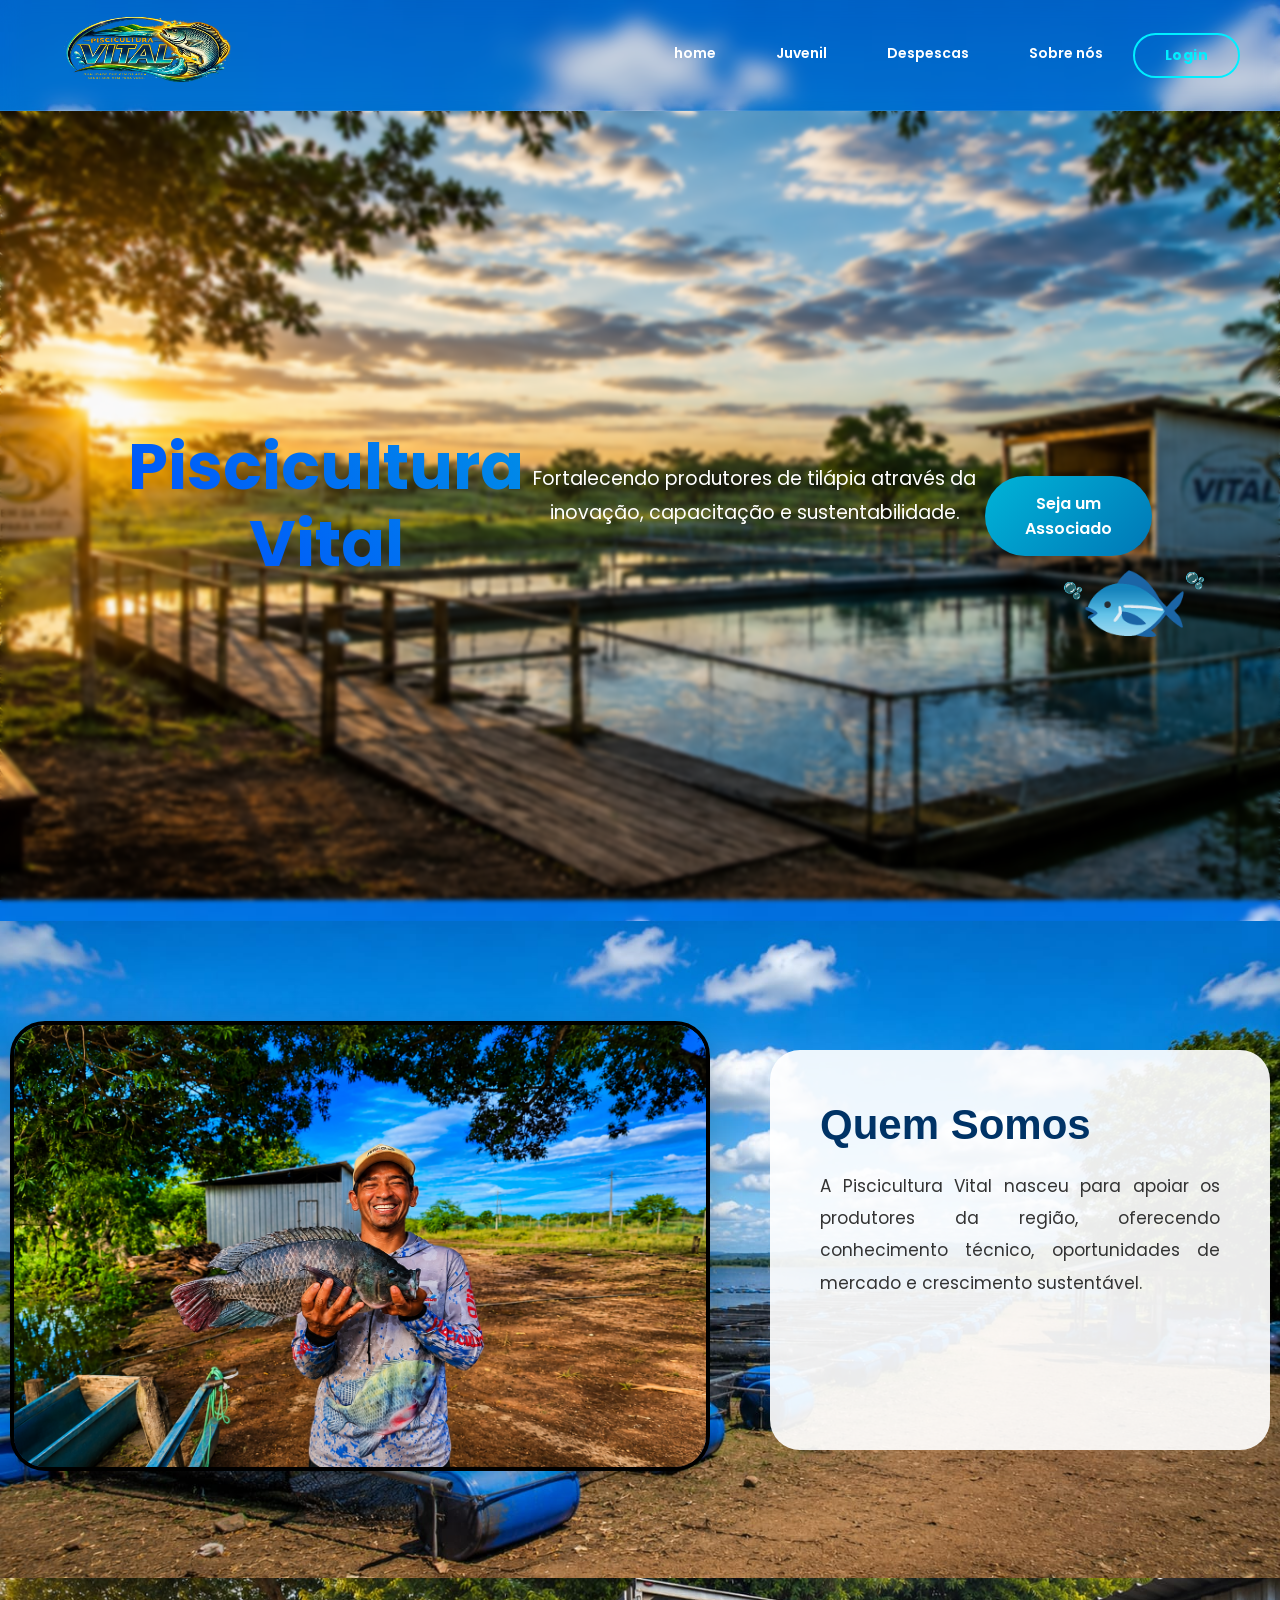
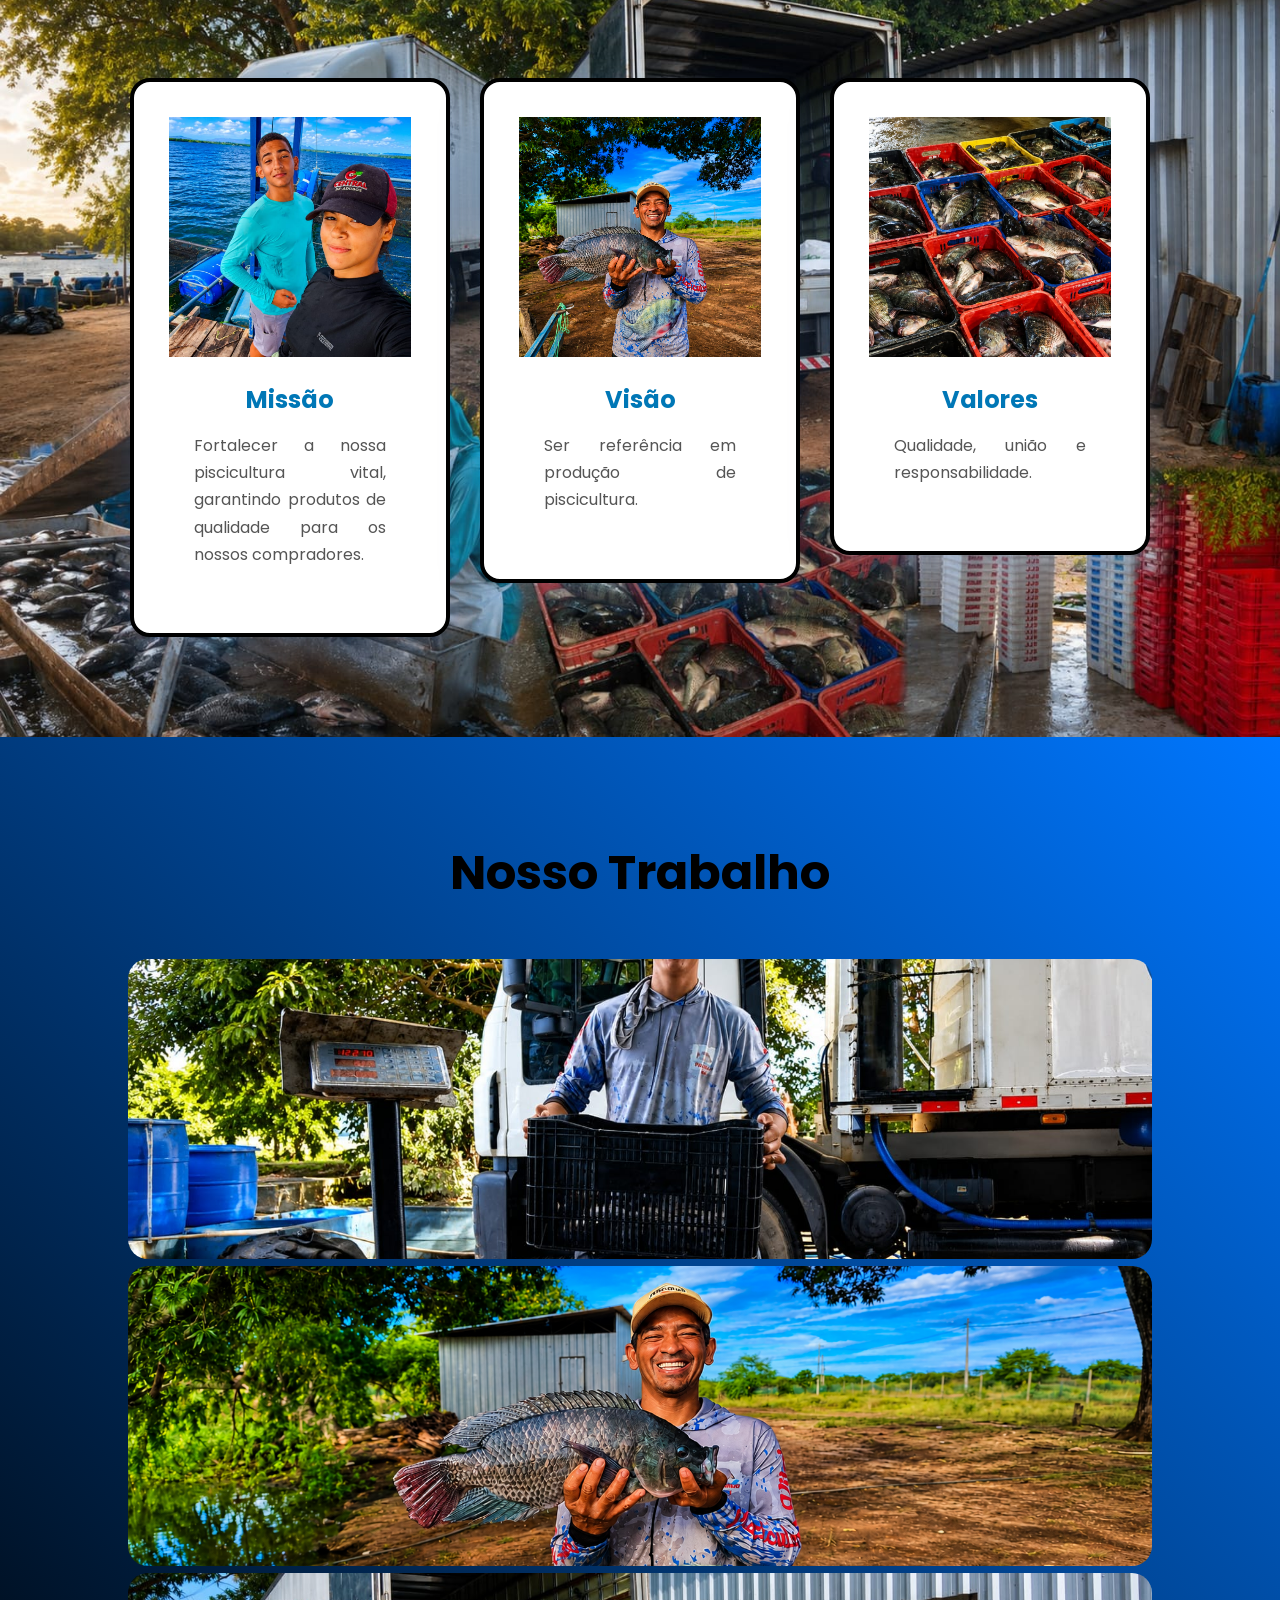
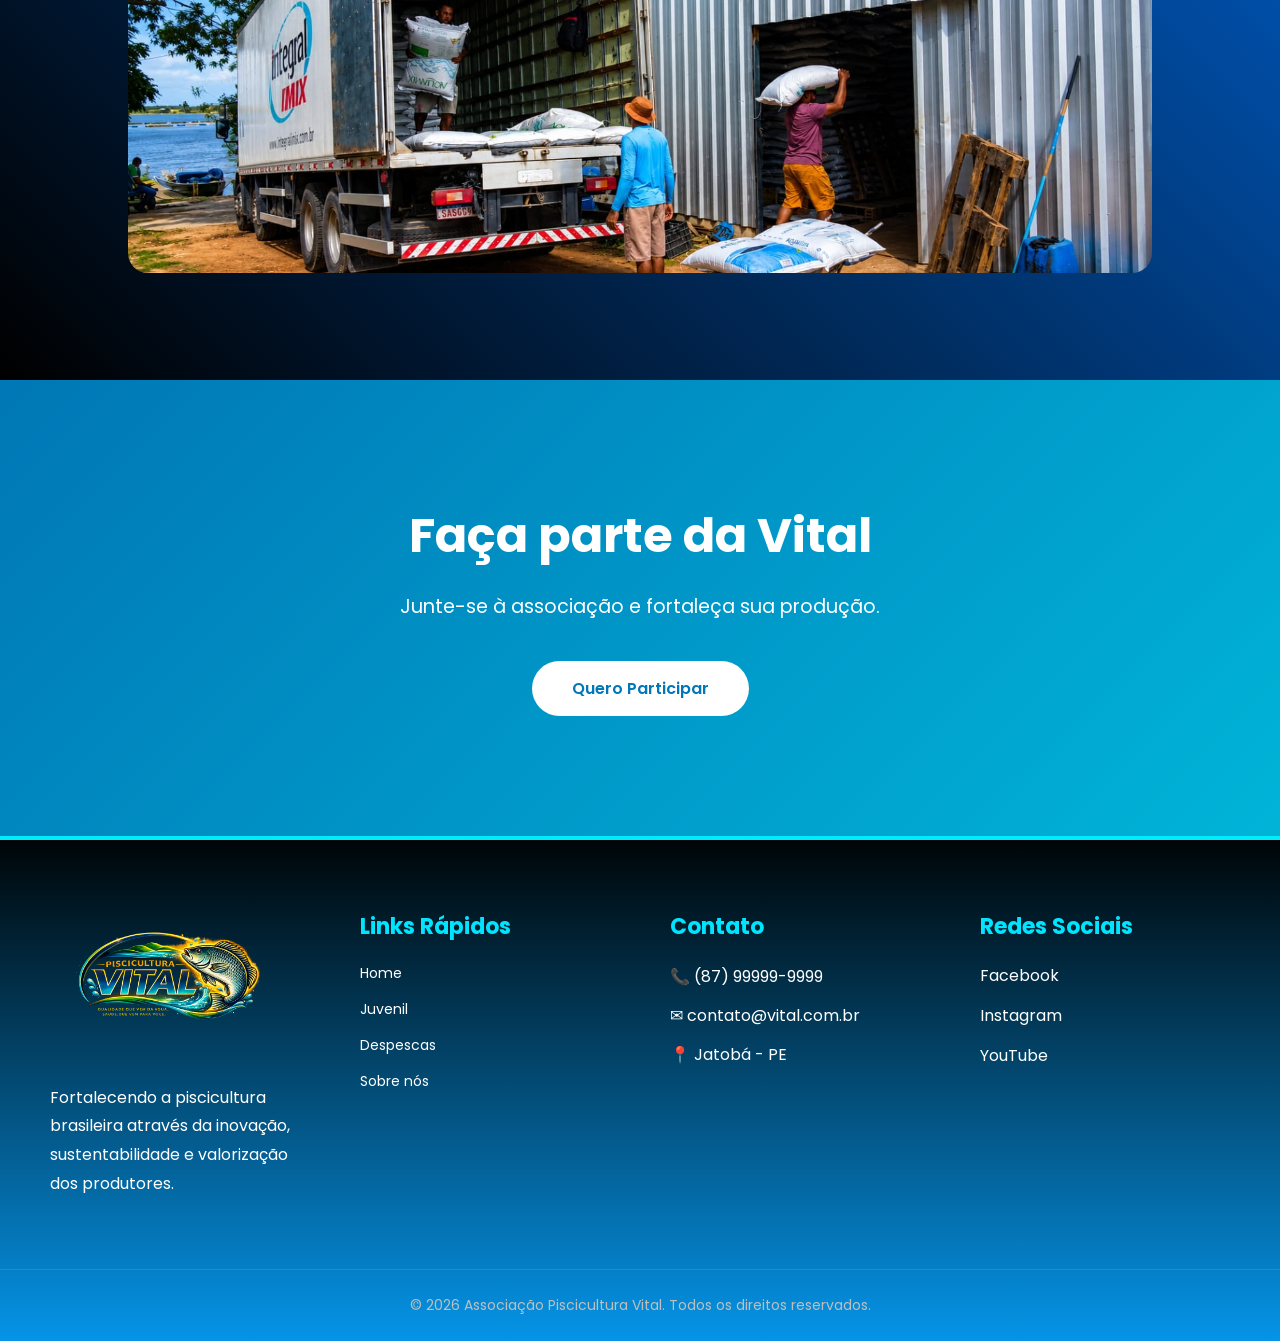
<file: pages/sobre nós.html>
<!DOCTYPE html>
<html lang="pt-br">
<head>
    <meta charset="UTF-8">
    <meta name="viewport" content="width=device-width, initial-scale=1.0">
    <link rel="stylesheet" href="../css/style.css">
    <script defer src="../js/script.js"></script>
    <link rel="preconnect" href="https://fonts.googleapis.com">
    <link rel="preconnect" href="https://fonts.gstatic.com" crossorigin>
    <link href="https://fonts.googleapis.com/css2?family=Poppins:wght@300;400;500;600;700&display=swap" rel="stylesheet">
    <link rel="stylesheet" href="https://unpkg.com/aos@2.3.4/dist/aos.css">
    <script src="https://unpkg.com/aos@2.3.4/dist/aos.js"></script>
    <title>Projeto web</title>
</head>

<body>

    <header class="parte_cima">

        <div class="top_image">

            <img src="../img/logo.png" alt="Logo">

            <div class="menu">

                <nav>

                    <div data-aos="zoom-in" data-aos-delay="200">

                        <ul>

                            <a href="../index.html"> <li>home</li> </a>

                            <a href="../pages/juvenil.html"><li>Juvenil</li></a>
                            
                            <a href="../pages/despescas.html"><li>Despescas</li> </a>
                                    
                            <a href="../pages/sobre nós.html"> <li>Sobre nós</li>  </a>
                        
                            <a href="../pages/login.html"><li class="login">Login</li> </a>
                            
                            <a href="../pages/ajuda.html" class="botao-ajuda" id="botaoAjuda"><span id="fish">🐟</span></a>
                            
                        </ul>

                    </div>

                </nav>

            </div>

        </div>

    </header>

    <main>

        <section class="hero-sobre">

            <div data-aos="fade-up" data-aos-delay="400">

                <h1>Piscicultura Vital</h1>

            </div>

            <div data-aos="fade-up" data-aos-delay="600">    

                <p>Fortalecendo produtores de tilápia através da inovação, capacitação e sustentabilidade.</p>

            </div>

            <div data-aos="fade-up" data-aos-delay="800">

                <a href="../pages/login.html">Seja um Associado</a>

            </div>    

        </section>

        <section class="quem-somos">

            <div data-aos="fade-right" data-aos-delay="200">

                <div class="imagem">

                    <img src="../img/rodolfo.png" alt="rodolfo">

                </div>

            </div>

            <div data-aos="fade-left" data-aos-delay="400">

                <div class="texto">

                    <h2>Quem Somos</h2>

                    <p>A Piscicultura Vital nasceu para apoiar os produtores da região, oferecendo conhecimento técnico, oportunidades de mercado e crescimento sustentável.</p>

                </div>

            </div>

        </section>

        <section class="mvv">

            <div data-aos="zoom-in" data-aos-delay="200">

                <div class="card">

                    <img src="../img/fucionarios.jpeg" alt="funcionarios">

                    <h3>Missão</h3>

                    <p>Fortalecer a nossa piscicultura vital, garantindo produtos de qualidade para os nossos compradores.</p>

                </div>

            </div>

            <div data-aos="zoom-in" data-aos-delay="400">

                <div class="card">

                    <img src="../img/rodolfo.png" alt="rodolfo">

                    <h3>Visão</h3>

                    <p>Ser referência em produção de piscicultura.</p>

                </div>

            </div>

            <div data-aos="zoom-in" data-aos-delay="600">

                <div class="card">

                    <img src="../img/despesca_caixas_tilapia.jpeg" alt="caixas">

                    <h3>Valores</h3>

                    <p>Qualidade, união e responsabilidade.</p>

                </div>

            </div>

        </section>

        <section class="galeria">

            <h2>Nosso Trabalho</h2>

            <div class="galeria-grid">

                <div data-aos="zoom-in-up" data-aos-delay="200">

                    <img src="../img/funcionario_juvenil.jpeg" alt="juvenil">

                    <img src="../img/rodolfo.png" alt="rodolfo">

                    <img src="../img/caminhao_racao.jpeg" alt="tilapia">

                </div>

            </div>

        </section>

        <section class="cta-final">

            <h2>Faça parte da Vital</h2>
            
            <p>Junte-se à associação e fortaleça sua produção.</p>
            
            <a href="../pages/login.html">Quero Participar</a>

        </section>
        
    </main>

    <footer class="footer">

        <div class="footer-container">

            <div class="footer-col">

                <img src="../img/logo.png" alt="Logo" class="footer-logo">

                <p>Fortalecendo a piscicultura brasileira através da inovação, sustentabilidade e valorização dos produtores.</p>
                        
            </div>

            <div class="footer-col">

                <h3>Links Rápidos</h3>

                <ul>

                    <li><a href="../index.html">Home</a></li>

                    <li><a href="juvenil.html">Juvenil</a></li>

                    <li><a href="despescas.html">Despescas</a></li>

                    <li><a href="sobre-nos.html">Sobre nós</a></li>

                </ul>

            </div>

            <div class="footer-col">

                <h3>Contato</h3>

                <p>📞 (87) 99999-9999</p>

                <p>✉ contato@vital.com.br</p>

                <p>📍 Jatobá - PE</p>

            </div>

            <div class="footer-col">

                <h3>Redes Sociais</h3>

                <div class="social">

                    <a href="https://www.facebook.com/vitalpiscicultura" target="_blank">Facebook</a>

                    <a href="https://www.instagram.com/vitalpiscicultura" target="_blank">Instagram</a>

                    <a href="https://www.youtube.com/vitalpiscicultura" target="_blank">YouTube</a>

                </div>
                
            </div>

        </div>

        <div class="footer-bottom">

            &copy; 2026 Associação Piscicultura Vital. Todos os direitos reservados.

        </div>

    </footer>

</body>
</html>
</file>
<file: css/style.css>
*{
    box-sizing: border-box;
    margin: 0;
    padding: 0;
    list-style: none;
}

body{
    background-image: url(../img/rio.jpeg);
    overflow-x: hidden;
    font-family: 'Poppins', sans-serif;
}

.parte_cima{
    width: 100%;
    padding: 0px 40px;
    position: sticky;
    top: 0;
    background: rgba(0,0,0,0.1);
    backdrop-filter: blur(10px);
    border-bottom: 1px solid rgba(255,255,255,0.1);
    transition: 0.4s;
    z-index: 1000;
}

.parte_cima.ativo{
    background: rgba(0,0,0,0.2);
}

.top_image img{
    width: 200px;
    height: 110px;
}
.top_image .menu ul{
   display: flex;
}

.parte_cima .top_image{
    display: flex;
    justify-content:space-between;
    align-items: center;
    width: 100%;
}

.menu ul{
    display: flex;
}

.menu ul li:hover{
    background: linear-gradient(45deg,#0299f7,#004cff,#00e5ff);
    border-radius: 15px;
}

.parte_cima .menu ul li{
    display: block;
    padding: 10px 30px; 
}

.menu a{
    color: #fff;
    text-decoration: none;
    font-weight: 600;
    transition: 0.3s;
}

.menu a:hover{
    color: #fff;
    transform: translateY(-4px);
}

li{
    display: flex;
    font-size: 14px;
}

.login{
    background: transparent;
    padding: 15px 35px;
    border-radius: 50px;
    border: 2px solid #00eeff;
    color: #00eeff;
    font-weight: 700;
    letter-spacing: 0.5px;
    transition: transform 0.3s ease;

}

.login:hover{
    background: #00e5ff;
    color: #111;
    border: none;
    transform: scale(1.05);
    transform: translateY(-2px);
    transition: 0.5s;
    box-shadow: 0 0 20px rgba(0, 247, 255, 0.816);
    border-radius: 15px;
}

.container{
    position: relative;
}

.fundo img{
    max-width: 100vw;
    width: 100%;
    height: 100vh;
}

.fundo{
    position: relative;
}

.fundo::before{
    content:"";
    position:absolute;
    inset:0;
    background:linear-gradient(90deg,rgba(0,0,0,.75),rgba(0,0,0,.35),rgba(0,0,0,.15));
}

.principal_descricao{
    position: absolute;
    top: 150px;
    left: 80px;
}

.principal_paragrafo{
    color: #fff;
    font-size: 72px;
    line-height: 1;
    font-weight: 900;
    font-family: 'Montserrat', sans-serif;
    background: linear-gradient(90deg,#00eeff,#ff00bf,#00d5ff,#00e5ff);
    background-clip: text;
    -webkit-text-fill-color: transparent;
    background-size: 400%;
    animation: gradientMove 8s ease infinite;
}

@keyframes gradientMove {
    0% {
        background-position: 0% 50%;
    }

    50% {
        background-position: 100% 50%;
    }

    100% {
        background-position: 0% 50%;
    }
}

.vital{
    font-family: 'Russo One', sans-serif;
    font-size: 95px;
    line-height: 1;
    margin-top: -5px;
    background: linear-gradient(180deg,#00eeff,#004cff,#eaff00);
    background-clip: text;
    -webkit-text-fill-color: transparent;
    filter: drop-shadow(0 0 20px rgba(0, 153, 255, 0.6));
    
}

.subtitulo{
    display: inline-block;
    color: #000;
    background: linear-gradient(45deg,#00eeff,#0077ff,#b3ff00);
    padding: 5px 20px;
    border-radius: 50px;
    font-size: 14px;
    font-weight: 700;
    letter-spacing: 4px;
    margin-bottom: 20px;
}
    
.Subparagrafo{
    margin-top: 25px;
    color: #fff;
    font-size: 18px;
    line-height: 1.8;
    max-width: 600px;
}

.button_principal{
    margin-top: 35px;
    background: transparent;
    color: #00eeff;
    border: 2px solid #00eeff;
    border-radius: 50px;
    padding: 18px 40px;
    font-size: 16px;
    font-weight: 700;
    cursor: pointer;
    transition: transform 0.3s ease;
}

.button_principal:hover{
    background: #00eeff;
    color: #111;
    transform: scale(1.05);
    transform: translateY(-4px);
    transition: 0.5s;
    box-shadow: 0 0 20px rgba(0, 229, 255, 0.816) ;
    border-radius: 15px;
}

.subprincipal{
    background-image: url(../img/tanques_terra.jpeg);
    background-size: cover;
    background-position: center;
    min-height: 100vh;
    display: flex;
    justify-content: center;
    align-items: center;
    gap: 40px;
    padding: 120px 60px;
    position: relative;
}

.card a{
    text-decoration:none;
}
.subprincipal::before{
    content: "";
    position: absolute;
    inset: 0;
    background: rgba(0,0,0,0.45);
}

.card{
    position: relative;
    z-index: 2;
    width: 380px;
    min-height: 420px;
    background: #fff;
    border: 4px solid #000;
    border-radius: 30px;
    overflow:hidden;
    box-shadow: 0 15px 40px rgba(92, 152, 235, 0.25);
    transition: 0.4s;
}

.card:hover{
    transform: scale(1.10);
    box-shadow: 0 25px 50px rgba(0,0,0,0.35);
}

.card img{
    width: 100%;
    height: 240px;
    object-fit: cover;
    display: block;
}

.card h3{
    font-size: 28px;
    text-align: center;
    color: #0066cc;
    margin: 25px 20px 15px;
}

.card p{
    margin: 0;
    padding: 0 25px 30px;
    font-size: 16px;
    line-height: 1.8;
    text-align: justify;
    color: #333;
}

.destaque{
    transform: scale(1.10);
    border: 4px solid #000;
}

.destaque:hover{
    transform: scale(1.15) translateY(-15px);
}

.subprincipal2{
    min-height: 100vh;
    background-image: url(../img/despesca.jpeg);
    display: flex;
    justify-content: center;
    align-items: center;
    gap: 80px;
    padding: 100px;
    position: relative;
}

.subprincipal2::before{
    content: "";
    position: absolute;
    inset: 0;
    background: rgba(0,0,0,0.20);
}

.caixa_principal{
    position: relative;
    z-index: 2;
}

.caixa_principal img{
    width: 700px;
    height: 450px;
    object-fit: cover;
    border-radius: 35px;
    border: 4px solid #000;
    box-shadow: 0 15px 40px rgba(66, 235, 247, 0.4);
    transition: 0.4s;
}

.caixa_principal img:hover{
    transform: scale(1.10);
}

.leitura{
    position: relative;
    z-index: 2;
    width: 500px;
    background: #fff;
    padding: 50px;
    border-radius: 30px;
}

.tag{
    display: inline-block;
    background: linear-gradient(90deg,#00eeff,#0077ff, #00ffe5);
    color: #000;
    padding: 8px 18px;
    border-radius: 50px;
    font-size: 12px;
    font-weight: 700;
    letter-spacing: 2px;
    margin-bottom: 20px;
}

.leitura h2{
    font-size: 42px;
    line-height: 1.2;
    margin-bottom: 20px;
    color: #003366;
    font-family: 'Montserrat', sans-serif;
}

.leitura p{
    margin: 0;
    padding: 0;
    font-size: 17px;
    line-height: 1.9;
    text-align: justify;
    color: #333;
}

.leitura button{
    margin-top: 30px;
    background: #00eeff;
    color: #000;
    border: none;
    border-radius: 50px;
    padding: 16px 35px;
    font-weight: 700;
    cursor: pointer;
    transition: 0.3s;
}

.leitura button:hover{
    transform: scale(1.1);
    box-shadow: 0 0 20px rgba(0, 238, 255, 0.816);
    border-radius: 15px;
}

.numeros{
    display:flex;
    justify-content:center;
    gap:100px;
    padding:100px;
    background: linear-gradient(45deg,#00eeff,#0077ff, #00ffe5);
    background-size: 400%;
    animation: gradientMove 8s ease infinite;
}

@keyframes gradientMove {
    0% {
        background-position: 0% 50%;
    }

    50% {
        background-position: 100% 50%;
    }

    100% {
        background-position: 0% 50%;
    }
}

.numero{
    text-align:center;
}

.numero h2{
    font-size:70px;
    color:#000;
}

.numero span{
    font-size:20px;
}

.galeria{
    padding: 100px;
}

.galeria h2{
    text-align:center;
    font-size:50px;
    margin-bottom:50px;
}

.grid-galeria{
    display:grid;
    grid-template-columns: 1fr 1fr 1fr;
    gap:25px;
}

.grid-galeria img{
    width:100%;
    height:280px;
    object-fit:cover;
    border-radius:20px;
    transition:0.4s;
}

.grid-galeria img:hover{
    transform:scale(1.05);
}


/*RODAPÉ*/

.footer{
    background: linear-gradient(180deg,#000507,#0594e7);
    color: #fff;
    padding-top: 70px;
    border-top: 4px solid #00ecfd;
}

.footer-container{
    max-width: 1400px;
    margin: auto;
    display: flex;
    justify-content: space-between;
    flex-wrap: wrap;
    gap: 50px;
    padding: 0 50px 60px;
}

.footer-col{
    width: 250px;
}

.footer-logo{
    width: 220px;
    margin-bottom: 10px;
}

.footer-col h3{
    color: #00e5ff;
    margin-bottom: 20px;
    font-size: 22px;
}

.footer-col p{
    margin: 10px 0;
    padding: 0;
    line-height: 1.8;
    color: #fff;
}

.footer-col ul{
    padding: 0;
}

.footer-col ul li{
    margin-bottom: 15px;
}

.footer-col ul li a{
    text-decoration: none;
    color: #fff;
    transition: 0.3s;
}

.footer-col ul li a:hover{
    color: #00e5ff;
    padding-left: 8px;
}

.social{
    display: flex;
    flex-direction: column;
    gap: 15px;
}

.social a{
    text-decoration: none;
    color: #fff;
    transition: 0.3s;
}

.social a:hover{
    color: #00e5ff;
    transform: translateX(5px);
}

.footer-bottom{
    text-align: center;
    padding: 25px;
    border-top: 1px solid rgba(255,255,255,.1);
    color: #bfbfbf;
    font-size: 14px;
}

/* JUVENIL */

.banner-juvenil{
    height: 100vh;
    background-image: url(../img/descarga_juvenil.png);
    background-size: cover;
    position: relative;
    background-position: center;
    display: flex;
    align-items: center;
}

.overlay-juvenil{
    position: absolute;
    inset: 0;
    background:linear-gradient(90deg,rgba(0,0,0,.55),rgba(0,0,0,.35));
}

.texto-banner-juvenil{
    position: relative;
    z-index: 2;
    color: #fff;
    max-width: 700px;
    margin-left: 100px;
}

.texto-banner-juvenil span{
    color: #000;
    background: linear-gradient(45deg,#00eeff,#0077ff, #00ffe5);
    padding: 8px 18px;
    border-radius: 50px;
    font-size: 12px;
    font-weight: 700;
    letter-spacing: 4px;
}

.texto-banner-juvenil h1{
    
    font-size: 75px;
    background: linear-gradient(90deg,#00eeff,#ff00bf,#00d5ff,#00e5ff);
    -webkit-text-fill-color:transparent;
    background-clip: text;
    margin: 20px 0;
    font-family: 'Montserrat', sans-serif;
    background-size: 400%;
    animation: gradientMove 8s ease infinite;
}

@keyframes gradientMove {
    0% {
        background-position: 0% 50%;
    }

    50% {
        background-position: 100% 50%;
    }

    100% {
        background-position: 0% 50%;
    }
}

.texto-banner-juvenil p{
    font-size: 20px;
}

.sobre-juvenil{
    display: flex;
    justify-content: center;
    align-items: center;
    gap: 80px;
    padding: 100px;
    background-image: url(../img/rio.jpeg);
}

.imagem-juvenil img{
    width: 700px;
    height: 450px;
    object-fit: cover;
    border-radius: 35px;
    border: 4px solid #000;
    box-shadow: 0 15px 40px rgba(0,0,0,.2);
    transition: 0.4s;
}

.imagem-juvenil img:hover{
    transform: scale(1.05);
}

.texto-juvenil{
    max-width: 600px;
    position: relative;
    z-index: 2;
    width: 500px;
    background: #fff;
    padding: 50px;
    border-radius: 30px;
}

.texto-juvenil h2{
    font-size: 42px;
    line-height: 1.2;
    margin-bottom: 20px;
    color: #003366;
    font-family: 'Montserrat', sans-serif;
}

.texto-juvenil p{
    margin: 0;
    padding: 0;
    font-size: 17px;
    line-height: 1.9;
    text-align: justify;
    color: #333;
}

.texto-juvenil button{
    margin-top: 30px;
    background: #00eeff;
    color: #000;
    border: none;
    border-radius: 50px;
    padding: 16px 35px;
    font-weight: 700;
    cursor: pointer;
    transition: 0.3s;
}

.texto-juvenil button:hover{
    transform: scale(1.1);
    box-shadow: 0 0 20px rgba(0, 238, 255, 0.816);
    border-radius: 15px;
}

.vantagens{
    padding: 100px;
    background-image: url(../img/tanques_racao2.jpeg);
    background-size: cover;
}

.vantagens h2{
    text-align: center;
    font-size: 50px;
    margin-bottom: 60px;
}

.vantagens p{
    color: #fff;
}

.cards-vantagens{
    display: flex;
    justify-content: center;
    gap: 40px;
}

.vantagem{
    width: 350px;
    background: linear-gradient(45deg,#00eeff,#0077ff, #00ffe5 );
    padding: 40px;
    border-radius: 25px;
    text-align: center;
}

.vantagem h3{
    color: #fff;
    margin-bottom: 15px;
}

.alimentacao-juvenil{
    position: relative;
    padding: 120px;
    width: 700px;
    background: rgba(4, 228, 240, 0.412);
    text-align: center;
}

.alimentacao-juvenil iframe{
    position:absolute;
    top: 0px;
    bottom: 0px;
    left: 0px;
    width: 850px;
    height: 468px;
    margin-left: 700px;
}

.alimentacao-juvenil h2{
    font-size: 50px;
    margin-bottom: 30px;
}

.alimentacao-juvenil p{
    max-width: 800px;
    margin: auto;
    line-height: 1.9;
}

/* DESPESCA */

.banner-despesca{
    height: 100vh;
    background-image:url(../img/despesca.jpeg);
    background-size: cover;
    background-position: center;
    position: relative;
    display: flex;
    align-items: center;
}

.overlay-despesca{
    position: absolute;
    inset: 0;
    background:linear-gradient(90deg,rgba(0,0,0,.75),rgba(0,0,0,.30));
}

.texto-banner-despesca{
    position: relative;
    z-index: 2;
    color: #fff;
    max-width: 700px;
    margin-left: 100px;
}

.texto-banner-despesca span{
    color: #000;
    background: linear-gradient(45deg,#00eeff,#0077ff, #00ffe5);
    padding: 8px 18px;
    border-radius: 50px;
    font-size: 12px;
    font-weight: 700;
    letter-spacing: 4px;
}

.texto-banner-despesca h1{
    font-size: 75px;
    background: linear-gradient(90deg,#00eeff,#ff00bf,#00d5ff,#00e5ff);
    background-clip:text;
    -webkit-text-fill-color:transparent;
    margin: 20px 0;
    font-family: 'Montserrat', sans-serif;
    background-size: 400%;
    animation: gradientMove 8s ease infinite;
}

@keyframes gradientMove {
    0% {
        background-position: 0% 50%;
    }

    50% {
        background-position: 100% 50%;
    }

    100% {
        background-position: 0% 50%;
    }
}

.texto-banner-despesca p{
    font-size: 20px;
    line-height: 1.8;
}

.sobre-despesca{
    display: flex;
    justify-content: center;
    align-items: center;
    gap: 80px;
    padding: 120px 100px;  
    background-image: url(../img/despesca_caixas_tilapia.jpeg);                         
}

.imagem-despesca img{
    width: 700px;
    height: 450px;
    object-fit: cover;
    border-radius: 35px;
    border: 4px solid #000;
    transition: 0.4s;
}

.imagem-despesca img:hover{
    transform: scale(1.05);
}

.texto-despesca{
    max-width: 600px;
    position: relative;
    z-index: 2;
    width: 500px;
    background: #fff;
    padding: 50px;
    border-radius: 30px;
}

.texto-despesca h2{
    font-size: 42px;
    line-height: 1.2;
    margin-bottom: 20px;
    color: #003366;
    font-family: 'Montserrat', sans-serif;
}

.texto-despesca p{
    margin: 0;
    padding: 0;
    font-size: 17px;
    line-height: 1.9;
    text-align: justify;
    color: #333;
}

.texto-despesca button{
    margin-top: 30px;
    background: #00eeff;
    color: #000;
    border: none;
    border-radius: 50px;
    padding: 16px 35px;
    font-weight: 700;
    cursor: pointer;
    transition: 0.3s;
}

.texto-despesca button:hover{
    transform: scale(1.1);
    box-shadow: 0 0 20px rgba(0, 238, 255, 0.816);
    border-radius: 15px;
}

.processo-despesca{
    padding: 120px;
    background-image: url(../img/cortadores_despesca.jpeg);
    background-size: cover;
}

.processo-despesca h2{
    text-align: center;
    font-size: 50px;
    margin-bottom: 60px;
}

.cards-processo{
    display: flex;
    justify-content: center;
    gap: 40px;
}

.etapa{
    width: 350px;
    padding: 100px;
    background: linear-gradient(45deg,#00eeff,#0077ff, #00ffe5 );
    padding: 40px;
    border-radius: 25px;
    text-align: center;
    box-shadow:0 10px 30px rgba(0,0,0,.1);
}

.etapa h3{
    color: #000;
    margin-bottom: 15px;
}

.beneficios-despesca{
    padding: 120px;
    text-align: center;
    background-image: url(../img/tanques_racao2.jpeg);
}

.beneficios-despesca h2{
    font-size: 50px;
    margin-bottom: 50px;
}

.beneficios-grid{
    display: grid;
    grid-template-columns:1fr,1fr;
    justify-content: center;
    gap: 25px;
}

.beneficio{
    background: linear-gradient(45deg,#00eeff,#0077ff, #00ffe5 );
    padding: 25px;
    border-radius: 20px;
    font-weight: 700;
    font-size: 18px;
}

/*Sobre nós*/

.hero-sobre{
    min-height: 90vh;
    display: flex;
    justify-content: center;
    align-items: center;
    text-align: center;
    padding: 0 10%;
    position: relative;
    background-image: url("../img/recanto_piscicultura.png");
    background-size: cover;
    background-position: center;
    background-attachment: fixed;
    color: white;
}

.hero-sobre::before{
    content: "";
    position: absolute;
    width: 100%;
    height: 100%;
    top: 0;
    left: 0;
    backdrop-filter: blur(2px);
}

.hero-sobre > *{
    position: relative;
    z-index: 2;
}

.hero-sobre h1{
    font-size: 64px;
    max-width: 900px;
    background: linear-gradient(45deg, #004cff,#00b4d8,#00ffe5);
    background-size: 400%;
    background-clip:text;
    -webkit-text-fill-color:transparent;
    margin: 0 auto 20px;
    line-height: 1.2;
    animation: gradientMove 8s ease infinite;
}

@keyframes gradientMove {
    0% {
        background-position: 0% 50%;
    }

    50% {
        background-position: 100% 50%;
    }

    100% {
        background-position: 0% 50%;
    }
}

.hero-sobre p{
    font-size: 19px;
    max-width: 700px;
    margin: 0 auto 40px;
    line-height: 1.8;
}

.hero-sobre a{
    display: inline-block;
    padding: 15px 40px;
    border-radius: 50px;
    text-decoration: none;
    font-weight: 600;
    color: white;
    background: linear-gradient(135deg,#00b4d8,#0077b6);
    transition: 0.4s;
}

.hero-sobre a:hover{
    transform: translateY(-5px);
    box-shadow: 0 15px 30px rgba(0,180,216,.4);
}

.quem-somos{
    display: flex;
    align-items: center;
    justify-content: center;
    gap: 60px;
    padding: 100px 10%;
    background-image: url(../img/tanques_terra.jpeg);
    background-size: cover;
}

.quem-somos img{
    border-radius: 20px;
    width: 700px;
    height: 450px;
    object-fit: cover;
    border-radius: 35px;
    border: 4px solid #000;
    box-shadow: 0 15px 40px rgba(0,0,0,.2);
    transition: 0.4s;
}

.quem-somos img:hover{
    transform: scale(1.03);
}

.quem-somos .texto{
    max-width: 600px;
    position: relative;
    z-index: 2;
    width: 500px;
    height: 400px;
    background: rgba(255,255,255,.92);
    padding: 50px;
    border-radius: 30px;
}

.quem-somos h2{
    font-size: 42px;
    line-height: 1.2;
    margin-bottom: 20px;
    color: #003366;
    font-family: 'Montserrat', sans-serif;
}

.quem-somos p{
    margin: 0;
    padding: 0;
    font-size: 17px;
    line-height: 1.9;
    text-align: justify;
    color: #333;
}

.mvv{
    display: flex;
    justify-content: center;
    gap: 30px;
    padding: 100px 10%;
    background-image: url(../img/geral.jpeg);
    background-size: cover;
}

.mvv .card{
    width: 320px;
    padding: 35px;
    border-radius: 20px;
    text-align: center;
    text-align: justify;
    transition: 0.4s;
}

.mvv .card:hover{
    transform: translateY(-10px);
    box-shadow: 0 15px 40px rgba(0,0,0,.12);
}

.mvv h3{
    color: #0077b6;
    margin-bottom: 15px;
    font-size: 1.5rem;
}

.mvv p{
    color: #555;
    line-height: 1.7;
}

.galeria{
    padding: 100px 10%;
    background: linear-gradient(45deg, #000, #0077ff);
}

.galeria h2{
    text-align: center;
    font-size: 3rem;
    color: #000;
    margin-bottom: 50px;
}

.galeria-grid{
    display: grid;
    grid-template-columns: 1fr,1fr,1fr,1fr;
    gap: 25px;
}

.galeria-grid img{
    width: 100%;
    height: 300px;
    object-fit: cover;
    border-radius: 20px;
    cursor: pointer;
    transition: 0.4s;
    
}

.galeria-grid img:hover{
    transform: translateY(-8px);
    box-shadow: 0 15px 30px rgba(0,0,0,.15);
}

.cta-final{
    text-align: center;
    padding: 120px 10%;
    background: linear-gradient(135deg,#0077b6,#00b4d8);
    color: white;
}

.cta-final h2{
    font-size: 3rem;
    margin-bottom: 20px;
}

.cta-final p{
    font-size: 1.2rem;
    margin-bottom: 40px;
}

.cta-final a{
    display: inline-block;
    padding: 15px 40px;
    background: white;
    color: #0077b6;
    border-radius: 50px;
    text-decoration: none;
    font-weight: 600;
    transition: 0.3s;
}

.cta-final a:hover{
    transform: translateY(-5px);
    box-shadow: 0 10px 25px rgba(255,255,255,.3);
}

/* LOGIN */

.login-page{
    height: 100vh;
    background-image:
    url(../img/WhatsApp\ Image\ 2026-05-30\ at\ 21.35.26.jpeg);
    background-size: cover;
    background-position: center;
    position: relative;
    display: flex;
    justify-content: center;
    align-items: center;
    padding: 100px;
}

.login-overlay{
    position: absolute;
    inset: 0;
    background:linear-gradient(135deg,rgba(0,0,0,.75),rgba(0,51,102,.55));
    
}

.login-container{
    position: relative;
    z-index: 2;
    display: flex;
    align-items: center;
    justify-content: center;
    gap: 80px;
    max-width: 1400px;
    width: 100%;
}

.login-info{
    max-width: 550px;
    color: white;
}

.login-info span{
    background: linear-gradient(45deg, #00eeff,#004cff,#b3ff00);
    border-radius: 50px;
    padding: 8px 18px;
    font-size: 12px;
    font-weight: 700;
    letter-spacing: 3px;
}

.login-info h1{
    font-size: 75px;
    background:linear-gradient(90deg,#00eeff,#004cff,#b3ff00);
    background-clip:text;
    -webkit-text-fill-color:transparent;
    margin: 20px 0;
    font-family: 'Montserrat', sans-serif;
    background-size: 400%;
    animation: gradientMove 8s ease infinite;
}

@keyframes gradientMove {
    0% {
        background-position: 0% 50%;
    }

    50% {
        background-position: 100% 50%;
    }

    100% {
        background-position: 0% 50%;
    }
}

.login-info p{
    font-size: 18px;
    line-height: 1.9;
}

.login-box{
    width: 450px;
    background:rgba(255,255,255,.15);
    backdrop-filter:blur(20px);
    border:1px solid rgba(255,255,255,.2);
    padding: 50px;
    border-radius: 30px;
}

.login-box h2{
    text-align: center;
    margin-bottom: 35px;
    background: linear-gradient(45deg, #00eeff,#004cff,#b3ff00);
    background-clip:text;
    -webkit-text-fill-color:transparent;
    font-size: 36px;
}

.input-group{
    margin-bottom: 25px;
}

.input-group label{
    display: block;
    margin-bottom: 8px;
    font-weight: 600;
}

.input-group input{
    width: 100%;
    padding: 15px;
    border-radius: 18px;
    background:rgba(255,255,255,.7);
    border:2px solid transparent;
    font-size: 15px;
    transition: 0.3s;
}

.input-group input:focus{
    outline: none;
    border-color:#00eeff;
    box-shadow:0 0 15px rgba(0,238,255,.4);
}

.opcoes{
    display: flex;
    justify-content: space-between;
    align-items: center;
    margin-bottom: 30px;
    font-size: 14px;
}

.opcoes a{
    color: #0066cc;
    text-decoration: none;
}

.btn-login{
    width: 100%;
    padding: 18px;
    border: none;
    border-radius: 50px;
    background:linear-gradient(135deg,#00eeff,#004cff);
    color: white;
    font-weight: 700;
    font-size: 16px;
    cursor: pointer;
    transition: 0.3s;
}

.btn-login:hover{
    transform: translateY(-5px);
    background: #00e5ff;
    box-shadow:0 15px 40px rgba(0,76,255,.4);
    transform: scale(1.05);
    border-radius: 10px;
}

.linha{
    height: 1px;
    background: #ddd;
    margin: 30px 0;
}

.cadastro{
    text-align: center;
    margin: 0;
}

.cadastro a{
    color: #0066cc;
    text-decoration: none;
    font-weight: 600;
}

.top_image img{
    animation:flutuar 4s ease-in-out infinite;
}

@keyframes flutuar{

    0%{
        transform:translateY(0);
    }

    50%{
        transform:translateY(-8px);
    }

    100%{
        transform:translateY(0);
    }

}

/* AJUDA */

.banner-ajuda{
    height:100vh;
    background-image:
    url(../img/geral.jpeg);
    background-size:cover;
    background-position:center;
    position:relative;
    display:flex;
    align-items:center;
}

.overlay-ajuda{
    position:absolute;
    inset:0;
    background:linear-gradient(90deg,rgba(0,0,0,.8),rgba(0,0,0,.4));
}

.texto-ajuda{
    position:relative;
    z-index:2;
    color:white;
    max-width:700px;
    margin-left:100px;
}

.texto-ajuda span{
    background: linear-gradient(45deg, #00eeff,#004cff,#b3ff00);
    border-radius: 50px;
    padding: 8px 18px;
    font-size: 12px;
    font-weight: 700;
    letter-spacing: 3px;
}

.texto-ajuda h1{
    font-size:70px;
    margin:20px 0;
    background: linear-gradient(90deg,#00eeff,#ff00bf,#00d5ff,#00e5ff);
    background-clip:text;
    -webkit-text-fill-color:transparent;
    background-size:400%;
    animation: gradientMove 8s ease infinite;
    font-family: 'Montserrat', sans-serif;
}

@keyframes gradientMove {
    0% {
        background-position: 0% 50%;
    }

    50% {
        background-position: 100% 50%;
    }

    100% {
        background-position: 0% 50%;
    }
}

.texto-ajuda p{
    font-size:20px;
    line-height:1.8;
}

.faq{
    padding:120px 100px;
    background: linear-gradient(45deg,  #00eeff,#004cff);
}

.faq h2{
    text-align:center;
    font-size:50px;
    margin-bottom:60px;
}

.faq-container{
    max-width:1200px;
    margin:auto;
}

.faq-item{
    background:white;
    padding:30px;
    border-radius:20px;
    margin-bottom:25px;
}

.faq-item h3{
    color:#0066cc;
    margin-bottom:15px;
}

.contato-ajuda{
    padding:120px 100px;
    background: linear-gradient(45deg,#00eeff,#004cff);
    text-align:center;
}

.contato-ajuda h2{
    font-size:50px;
    margin-bottom:40px;
    color: #000;    
}

.contato-ajuda form{
    max-width:700px;
    margin:auto;
    display:flex;
    flex-direction:column;
    gap:20px;
}

.contato-ajuda input,
.contato-ajuda textarea{
    padding:18px;
    border:2px solid #ddd;
    border-radius:15px;
    font-size:16px;
}

.contato-ajuda textarea{
    height:180px;
    resize:none;
}

.contato-ajuda button{
    border:none;
    padding:18px;
    border-radius:50px;
    font-weight:700;
    cursor:pointer;
    transition:0.3s;
    background: linear-gradient(270deg,#00b4d8,#0077b6,#0096c7,#00b4d8);
    background-size:400%;
    animation: gradientMove 5s ease infinite;
}

@keyframes gradientMove {
    0% {
        background-position: 0% 50%;
    }

    50% {
        background-position: 100% 50%;
    }

    100% {
        background-position: 0% 50%;
    }
}
    
.contato-ajuda button:hover{
    background:#00e5ff;
    transform:scale(1.05);
    border-radius:15px;
}

.botao-ajuda{
    position: fixed;
    top: 580px;
    right: 50px;
    bottom: 30px;
    z-index: 999;
}

/* PEIXE */

#fish{
    font-size: 90px;
    display: inline-block;
    position: relative;
    bottom: 80px;
    cursor: pointer;
    animation: nadar 3s ease-in-out infinite, flutuar 2.5s ease-in-out infinite, brilho 2s infinite;
}

@keyframes nadar{

    0%,100%{
        transform: translateX(0px);
    }

    50%{
        transform: translateX(-12px);
    }

}

@keyframes flutuar{

    0%,100%{
        translate: 0 0;
    }

    50%{
        translate: 0 -12px;
    }
}

@keyframes brilho{

    0%,100%{
        filter: drop-shadow(0 0 5px #00eeff);
    }

    50%{
        filter:drop-shadow(0 0 20px #00eeff) drop-shadow(0 0 35px #004cff);
    }
}

.botao-ajuda:hover #fish{

    animation: alertFish 0.15s infinite alternate, brilho 5s infinite;
}

@keyframes alertFish{

    from{
        transform: scale(1);
    }

    to{
        transform:scale(1.2)rotate(-8deg);
    }
}

#fish.dead{

    animation: deadFish 2s forwards !important;
}

@keyframes deadFish{

    0%{
        transform: rotate(0deg);
        filter: grayscale(0%);
    }

    30%{
        transform: rotate(90deg);
    }

    100%{

        transform:rotate(90deg)translateY(-80px);
    }
}

/* BOLHAS */

.botao-ajuda::before,
.botao-ajuda::after{
    content:"🫧";
    position:absolute;
    pointer-events:none;
}

.botao-ajuda::before{

    left:-15px;
    bottom:10px;
    animation:bubble1 3s infinite;
}

.botao-ajuda::after{

    right:-15px;
    bottom:20px;
    animation:bubble2 4s infinite;
}

@keyframes bubble1{

    from{
        transform: translateY(0);
        opacity:0;
    }

    20%{
        opacity:1;
    }

    to{
        transform: translateY(-90px);
        opacity:0;
    }
}

@keyframes bubble2{

    from{
        transform: translateY(0);
        opacity:0;
    }

    20%{
        opacity:1;
    }

    to{
        transform: translateY(-120px);
        opacity:0;
    }
}
</file>
